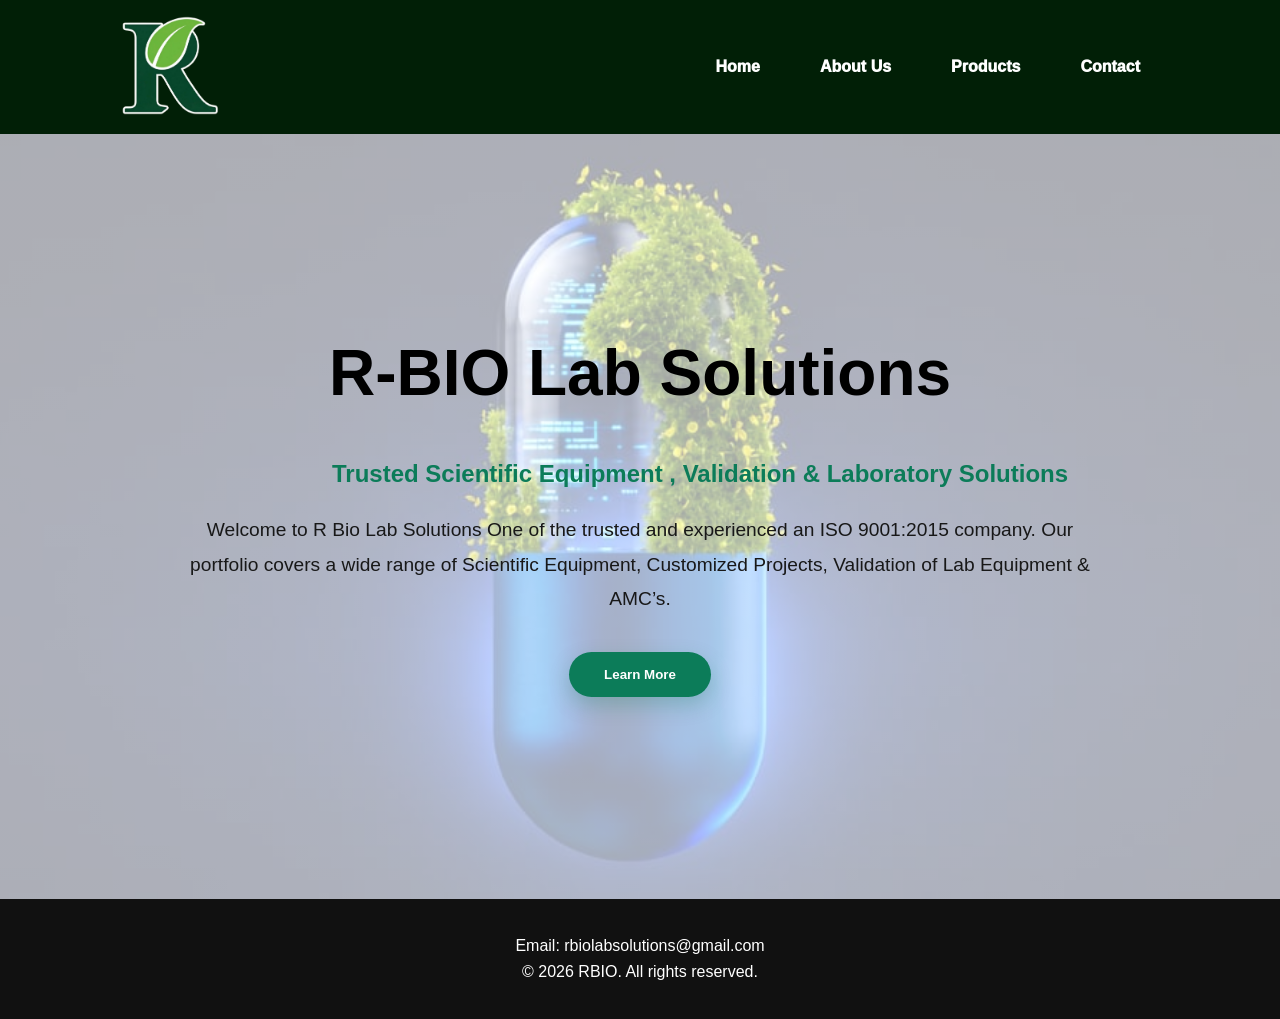
<file: index.html>
<!DOCTYPE html>
<html lang="en">

<head>
    <link rel="stylesheet" href="css/style.css">
    <meta charset="UTF-8">
    <meta name="viewport" content="width=device-width, initial-scale=1.0">
    <title>RBIO Lab Solutions</title>
    <link rel="icon" type="image/png" href="images/FFSFINALLOGO-removebg-preview.png">
<link rel="icon" type="image/png" href="images/FFSFINALLOGO-removebg-preview.png">
</head>
<script src="js/carousel.js"></script>
<body>
    
<header>
<div class = "logo">
<img src="images/FFSFINALLOGO-removebg-preview.png" alt="logo" width="200" height="200">
</div>
<div>
<nav class="navbar">
    <ul>
        <li><a href="index.html">Home</a></li>
        <li><a href="about.html">About Us</a></li>
        <li><a href="products.html">Products</a></li>
        <li><a href="contact.html">Contact</a></li>
    </ul>
</nav>
</div>
</header>


<section class="hero-section">
    <main>
        <h1>R-BIO Lab Solutions</h1>
        <h2 class = "subtitle">Trusted Scientific Equipment , Validation & Laboratory Solutions</h2>
        <p>
            Welcome to R Bio Lab Solutions One of the trusted and experienced an ISO 9001:2015 company.
Our portfolio covers a wide range of Scientific Equipment, Customized Projects, Validation of Lab Equipment & AMC’s.
        </p>
    </main>


<div>
    <button>
        <a href="about.html">Learn More</a>
    </button>
</div>
</section>

<footer>
    <p>Email: rbiolabsolutions@gmail.com</p>
    <p>&copy; 2026 RBIO. All rights reserved.</p>
</footer>


</body>
</html>
</file>
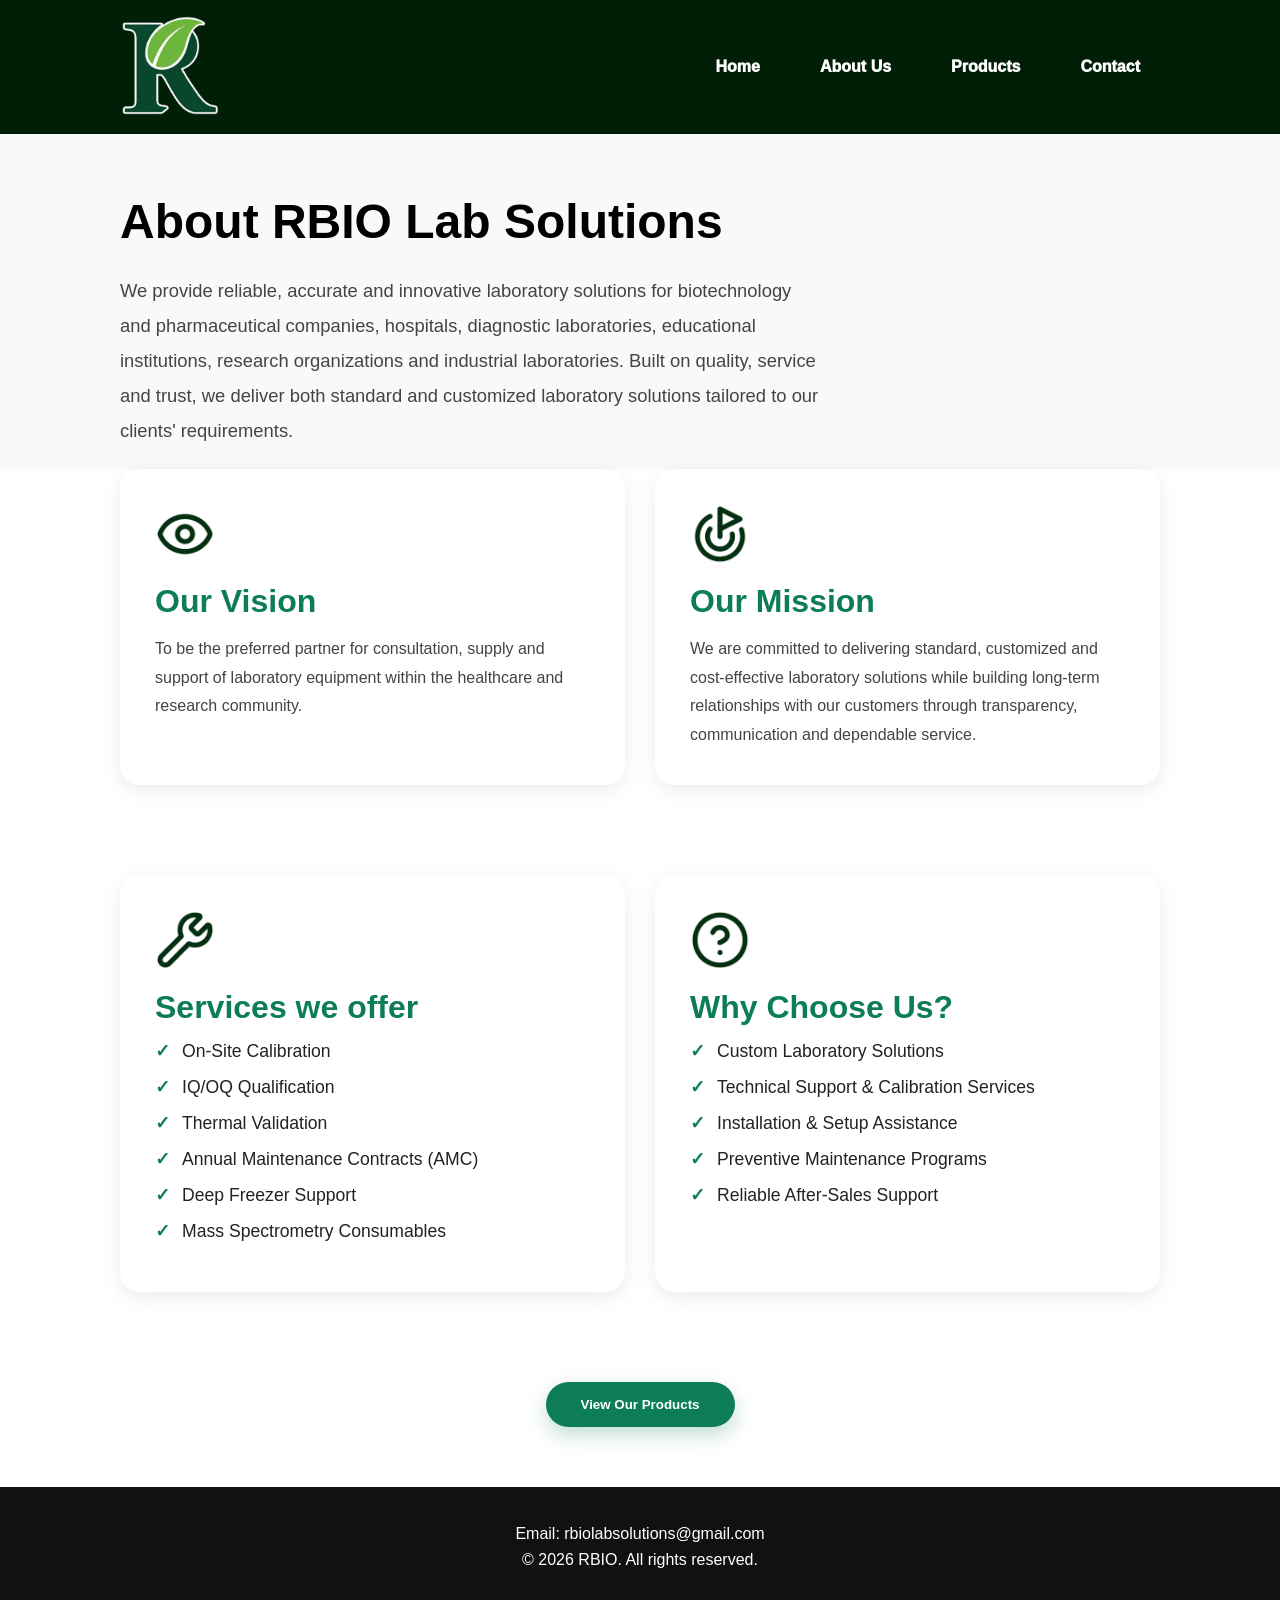
<file: about.html>
<!DOCTYPE html>
<html lang="en">

<head>
    <link rel="stylesheet" href="css/style.css">
    <meta charset="UTF-8">
    <meta name="viewport" content="width=device-width, initial-scale=1.0">
    <title>RBIO Lab Solutions</title>
<link rel="icon" type="image/png" href="images/FFSFINALLOGO-removebg-preview.png">
</head>

<body>
<header>
    
<div class = "logo">
<img src="images/FFSFINALLOGO-removebg-preview.png" alt="logo" width="200" height="200">
</div>
<div>
<nav class="navbar">
    <ul>
        <li><a href="index.html">Home</a></li>
        <li><a href="about.html">About Us</a></li>
        <li><a href="products.html">Products</a></li>
        <li><a href="contact.html">Contact</a></li>
    </ul>
</nav>
</div>
</header>

<main>
    <section class="about-section">
    <div class="about">
    <h1>About RBIO Lab Solutions</h1>
    <p>
        We provide reliable, accurate and innovative laboratory solutions
for biotechnology and pharmaceutical companies, hospitals,
diagnostic laboratories, educational institutions, research
organizations and industrial laboratories.

Built on quality, service and trust, we deliver both standard
and customized laboratory solutions tailored to our clients'
requirements.
    </p>
    </div>
    </section>

    <section class="vision-mission">
        <div class="card">
            <img src="images/eye.png" alt="vision" width="50" height="50">
            <h2>Our Vision</h2>
            <p>To be the preferred partner for consultation, supply and
            support of laboratory equipment within the healthcare and
            research community.
            </p>
        </div>


        <div class="card">
            <img src="images/goal.png" alt="mission" width="50" height="50">
            <h2>Our Mission</h2>
            <p>We are committed to delivering standard, customized and
cost-effective laboratory solutions while building long-term
relationships with our customers through transparency,
communication and dependable service.</p>
        </div>
    </section>
<section class = "why-services">

    <div class="card">
    <img src="images/wrench.png" alt="services" width="50" height="50">
    <h2>Services we offer</h2>
    <ul class="services">
    <li>On-Site Calibration </li>
    <li>IQ/OQ Qualification</li>
    <li>Thermal Validation</li>
    <li>Annual Maintenance Contracts (AMC)</li>
    <li>Deep Freezer Support</li>
    <li>Mass Spectrometry Consumables</li>
    </ul>
    </div>
    <div class="card">
    <img src="images/circle-question-mark.png" alt="why" width="50" height="50">
    <h2>Why Choose Us?</h2>
    <ul class="why">
    <li>Custom Laboratory Solutions</li>
    <li>Technical Support & Calibration Services</li>
    <li>Installation & Setup Assistance</li>
    <li>Preventive Maintenance Programs</li>
    <li>Reliable After-Sales Support</li>
    </ul>
    </div>
</section>

    

    <button><a href="products.html">View Our Products</a></button>

</main>

<footer>
    <p>Email: rbiolabsolutions@gmail.com</p>
    <p>&copy; 2026 RBIO. All rights reserved.</p>
</footer>

</body>
</html>
</file>
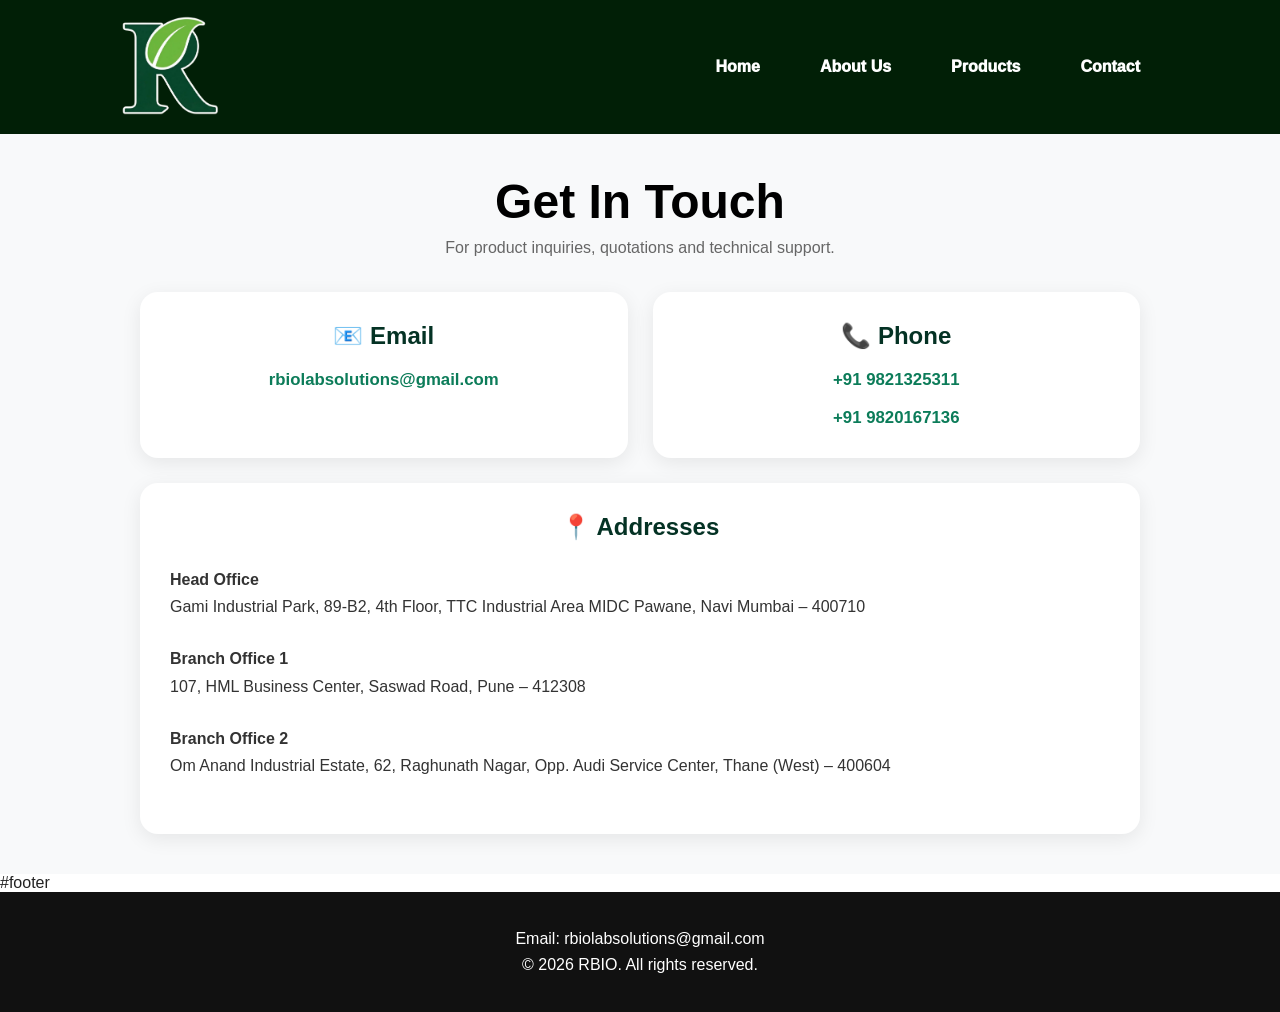
<file: contact.html>
<!DOCTYPE html>
<html lang="en">

<head>
    <link rel="stylesheet" href="css/style.css">
    <meta charset="UTF-8">
    <meta name="viewport" content="width=device-width, initial-scale=1.0">
    <title>RBIO Lab Solutions</title>
<link rel="icon" type="image/png" href="images/FFSFINALLOGO-removebg-preview.png">
</head>

<body>

<header>
<div class = "logo">
<img src="images/FFSFINALLOGO-removebg-preview.png" alt="logo" width="200" height="200">
</div>
<div>
<nav class="navbar">
    <ul>
        <li><a href="index.html">Home</a></li>
        <li><a href="about.html">About Us</a></li>
        <li><a href="products.html">Products</a></li>
        <li><a href="contact.html">Contact</a></li>
    </ul>
</nav>
</div>
</header>

<main><section class="contact-page"><h1>Get In Touch</h1>

<p class="contact-subtitle">
    For product inquiries, quotations and technical support.
</p>

<div class="contact-grid">

    <div class="contact-card">
        <h2>📧 Email</h2>

        <a href="mailto:rbiolabsolutions@gmail.com">
            rbiolabsolutions@gmail.com
        </a>
    </div>

    <div class="contact-card">
        <h2>📞 Phone</h2>

        <a href="tel:+919821325311">
            +91 9821325311
        </a>

        <br><br>

        <a href="tel:+919820167136">
            +91 9820167136
        </a>
    </div>

    <div class="contact-card address-card">

        <h2>📍 Addresses</h2>

        <p>
            <strong>Head Office</strong><br>
            Gami Industrial Park, 89-B2, 4th Floor,
            TTC Industrial Area MIDC Pawane,
            Navi Mumbai – 400710
        </p>

        <p>
            <strong>Branch Office 1</strong><br>
            107, HML Business Center,
            Saswad Road,
            Pune – 412308
        </p>

        <p>
            <strong>Branch Office 2</strong><br>
            Om Anand Industrial Estate,
            62, Raghunath Nagar,
            Opp. Audi Service Center,
            Thane (West) – 400604
        </p>

    </div>

</div>

</section></main>

#footer

<footer>
    <p>Email: rbiolabsolutions@gmail.com</p>
    <p>&copy; 2026 RBIO. All rights reserved.</p>
</footer>

</body>
</html>
</file>
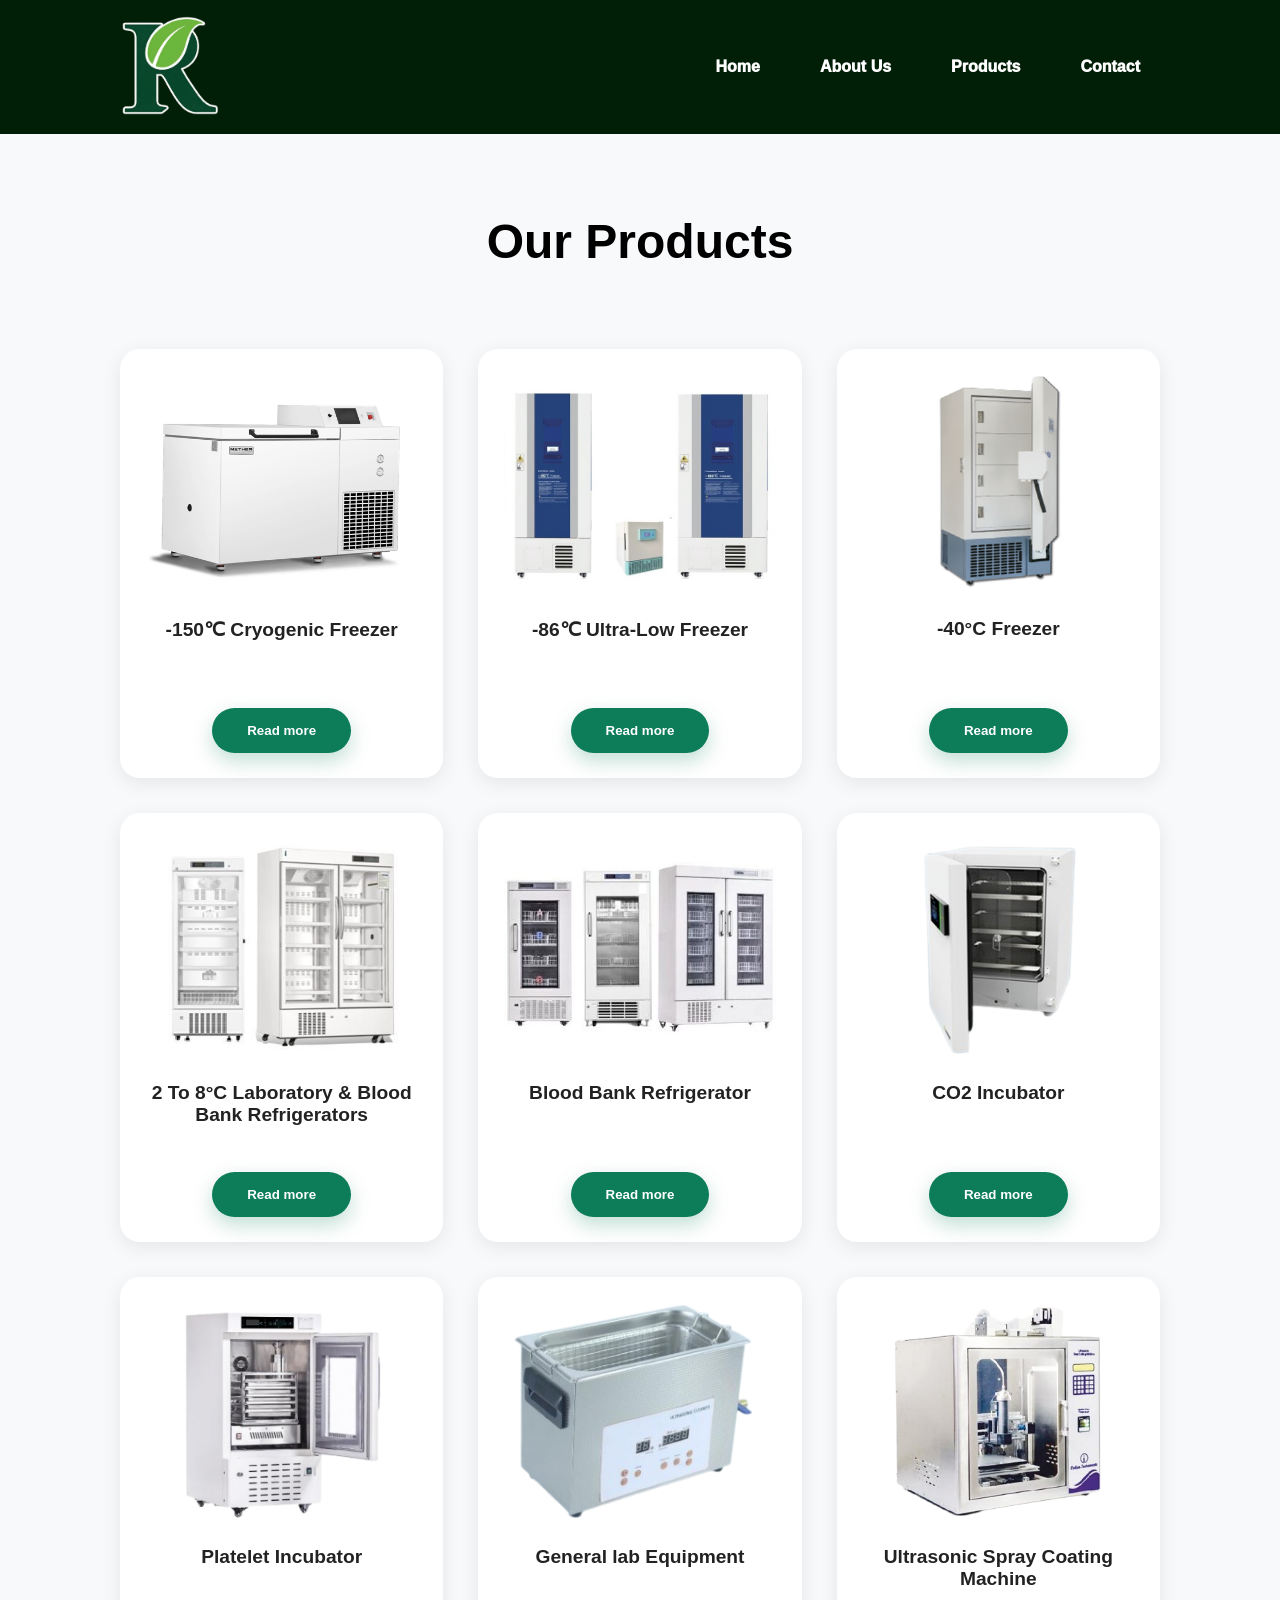
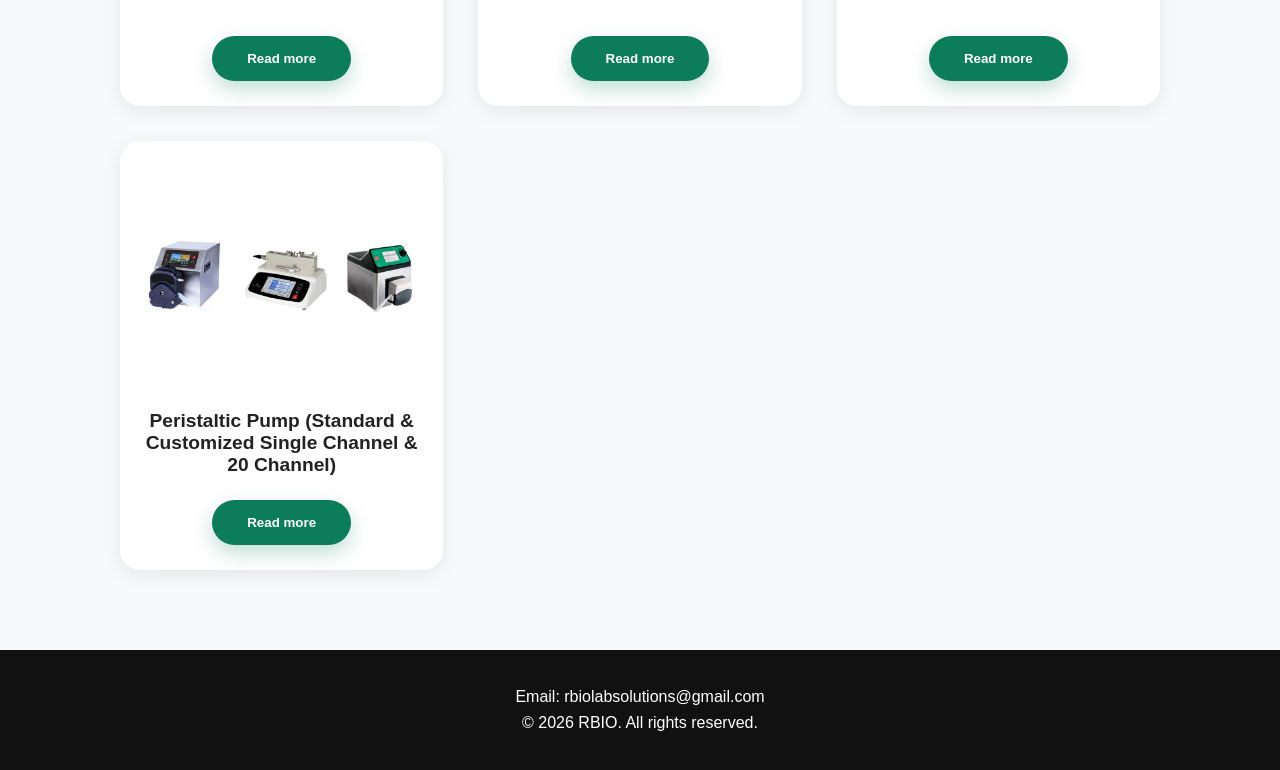
<file: products.html>
<!DOCTYPE html>
<html lang="en">

<head>
    <link rel="stylesheet" href="css/style.css">
    <meta charset="UTF-8">
    <meta name="viewport" content="width=device-width, initial-scale=1.0">
    <title>RBIO Lab Solutions</title>
<link rel="icon" type="image/png" href="images/FFSFINALLOGO-removebg-preview.png">
</head>

<body>

<header>
<div class = "logo">
<img src="images/FFSFINALLOGO-removebg-preview.png" alt="logo" width="200" height="200">
</div>
<div>
<nav class="navbar">
    <ul>
        <li><a href="index.html">Home</a></li>
        <li><a href="about.html">About Us</a></li>
        <li><a href="products.html">Products</a></li>
        <li><a href="contact.html">Contact</a></li>
    </ul>
</nav>
</div>
</header>

<main>
    <section class="products">   

        <div class="products-section">
        <h1>Our Products</h1>
        </div>

        <div class="pcard">
            <img src="images/p1.png" alt="p1">
            <h2>-150℃ Cryogenic Freezer</h2>
            <button> <a href="z1.html">Read more</a> </button>
        </div>
        <div class="pcard">
            <img src="images/p2.jpeg" alt="p2">
            <h2>-86℃ Ultra-Low Freezer</h2>
            <button> <a href="z2.html">Read more</a> </button>
        </div>
        <div class="pcard">
            <img src="images/p3.png" alt="p3">
            <h2>-40°C Freezer</h2>
            <button> <a href="z3.html">Read more</a> </button>
        </div>
        <div class="pcard">
            <img src="images/p4.jpg" alt="p4">
            <h2>2 To 8°C Laboratory & Blood Bank Refrigerators</h2>
            <button> <a href="z4.html">Read more</a> </button>
        </div>
        <div class="pcard">
            <img src="images/p5.jpg" alt="p5">
            <h2>Blood Bank Refrigerator</h2>
            <button> <a href="z5.html">Read more</a> </button>
        </div>
        <div class="pcard">
            <img src="images/p6.png" alt="p6">
            <h2>CO2 Incubator</h2>
            <button> <a href="z6.html">Read more</a> </button>
        </div>
        <div class="pcard">
            <img src="images/p7.png" alt="p7">
            <h2>Platelet Incubator</h2>
            <button> <a href="z7.html">Read more</a> </button>
        </div>
        <div class="pcard">
            <img src="images/p8.png" alt="p8">
            <h2>General lab Equipment</h2>
            <button> <a href="z8.html">Read more</a> </button>
        </div>
        <div class="pcard">
            <img src="images/p9.png" alt="p9">
            <h2>Ultrasonic Spray Coating Machine</h2>
            <button> <a href="z9.html">Read more</a> </button>
        </div>
        <div class="pcard">
            <img src="images/p10.png" alt="p10.png">
            <h2>Peristaltic Pump (Standard & Customized Single Channel & 20 Channel)</h2>
            <button> <a href="z10.html">Read more</a> </button>
        </div>

    </section>
    </main>
<footer>
    <p>Email: rbiolabsolutions@gmail.com</p>
    <p>&copy; 2026 RBIO. All rights reserved.</p>
</footer>

</body>
</html>
</file>
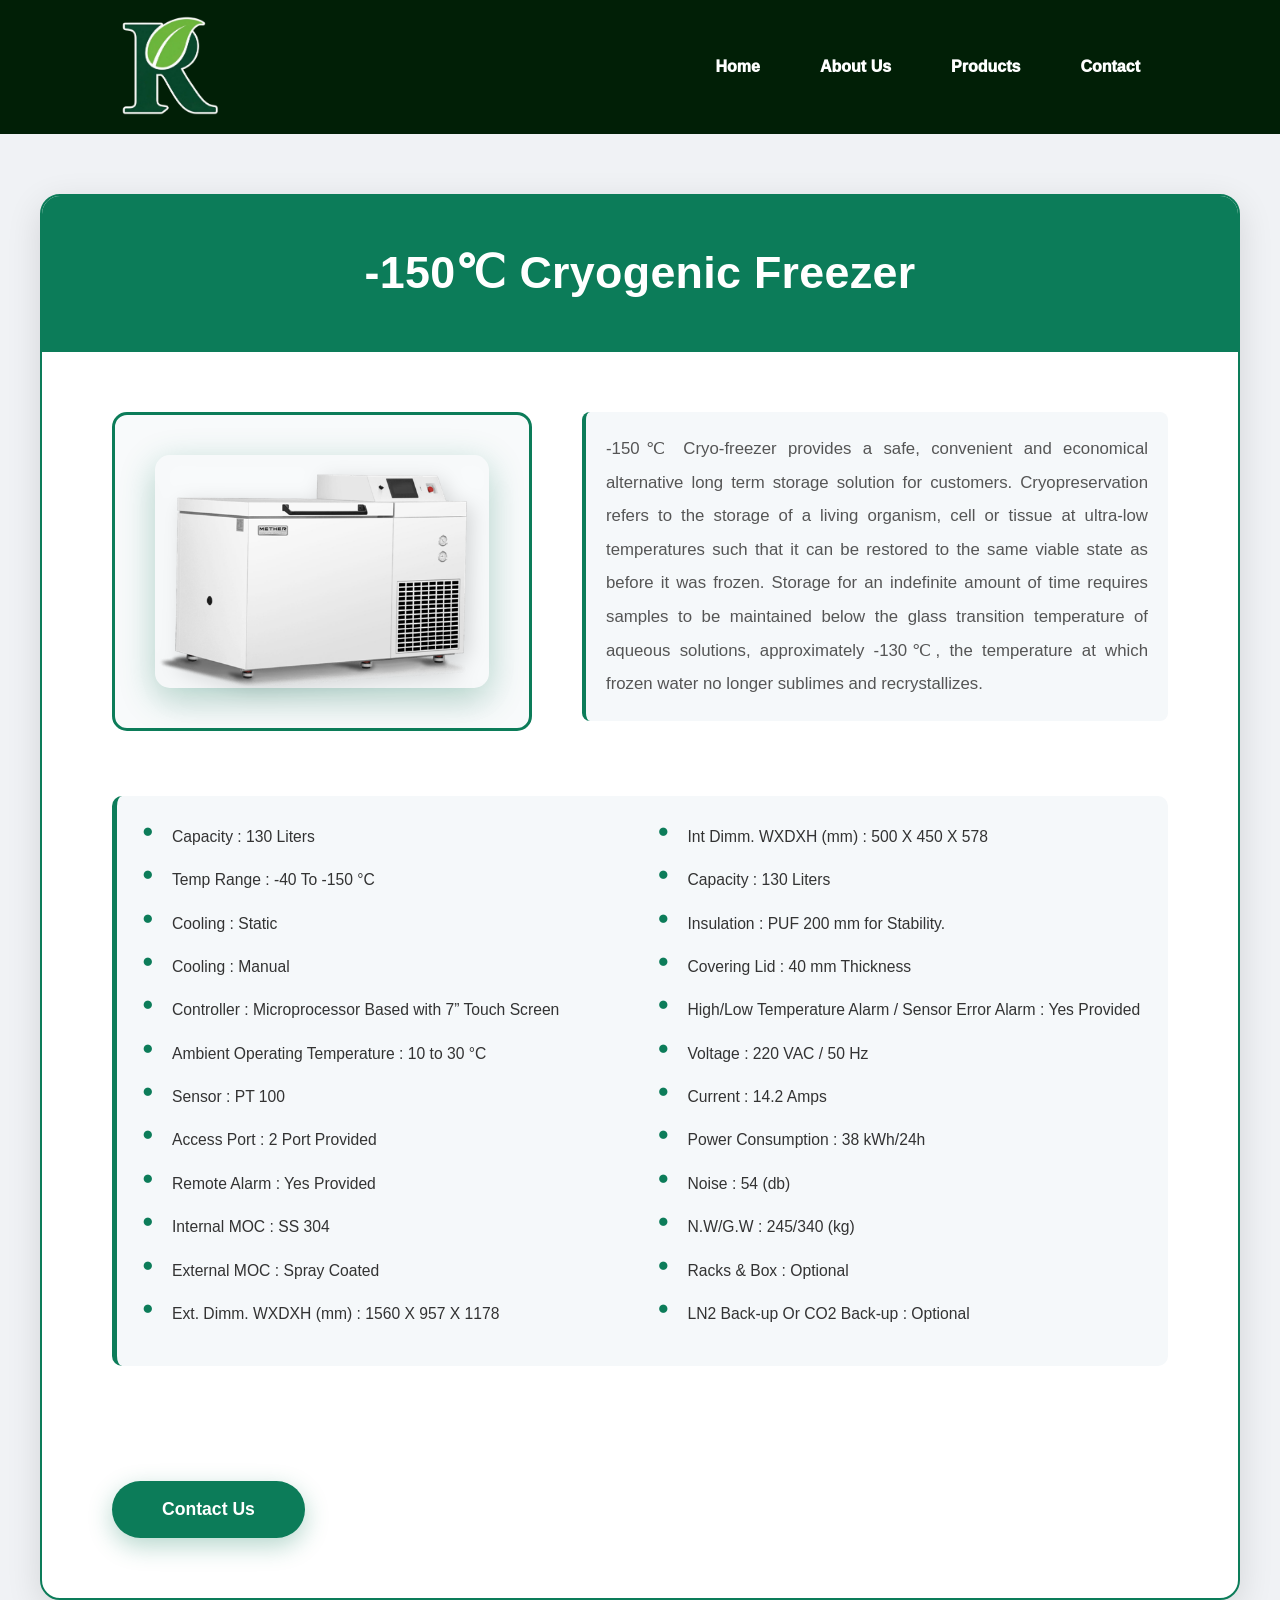
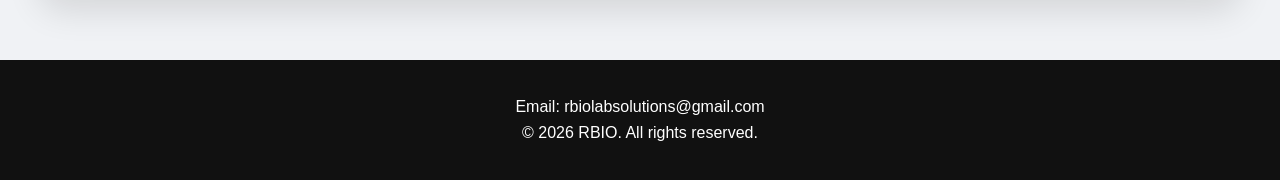
<file: z1.html>
<!DOCTYPE html>
<html lang="en">

<head>
    <link rel="stylesheet" href="css/style.css">
    <meta charset="UTF-8">
    <meta name="viewport" content="width=device-width, initial-scale=1.0">
    <title>RBIO Lab Solutions</title>
<link rel="icon" type="image/png" href="images/FFSFINALLOGO-removebg-preview.png">
</head>

<body>
<header>
<div class = "logo">
<img src="images/FFSFINALLOGO-removebg-preview.png" alt="logo" width="200" height="200">
</div>
<div>
<nav class="navbar">
    <ul>
        <li><a href="index.html">Home</a></li>
        <li><a href="about.html">About Us</a></li>
        <li><a href="products.html">Products</a></li>
        <li><a href="contact.html">Contact</a></li>
    </ul>
</nav>
</div>
</header>

<div class="product-detail-wrapper">
<div class="product-container">
<div class="product-header">
    <h1>-150℃ Cryogenic Freezer</h1>
</div>

<div class="product-body">
<div class="product-image-section">
    <img src="images/p1.png" alt="-150℃ Cryogenic Freezer">
</div>

<div class="product-content-section">

    <h2>Product Description</h2>

    <p>
        -150℃ Cryo-freezer provides a safe, convenient and
economical alternative long term storage solution for
customers. Cryopreservation refers to the storage of a
living organism, cell or tissue at ultra-low temperatures
such that it can be restored to the same viable state as
before it was frozen. Storage for an indefinite amount of
time requires samples to be maintained below the glass
transition temperature of aqueous solutions,
approximately -130℃, the temperature at which frozen
water no longer sublimes and recrystallizes.
    </p>

    <!-- <h2>Product Specifications</h2> -->
    <!-- <h2>Product Specifications</h2> -->

    <ul>
        <li>Capacity : 130 Liters</li>
        <li>Temp Range : -40 To -150 °C</li>
        <li>Cooling : Static</li>
        <li>Cooling : Manual</li>
        <li>Controller : Microprocessor Based with 7” Touch Screen</li>
        <li>Ambient Operating Temperature : 10 to 30 °C</li>
        <li>Sensor : PT 100</li>
        <li>Access Port : 2 Port Provided</li>
        <li>Remote Alarm : Yes Provided</li>
        <li>Internal MOC : SS 304</li>
        <li>External MOC : Spray Coated</li>
        <li>Ext. Dimm. WXDXH (mm) : 1560 X 957 X 1178</li>
        <li>Int Dimm. WXDXH (mm) : 500 X 450 X 578</li>
        <li>Capacity : 130 Liters</li>
        <li>Insulation : PUF 200 mm for Stability.</li>
        <li>Covering Lid : 40 mm Thickness</li>
        <li>High/Low Temperature Alarm / Sensor Error Alarm : Yes Provided</li>
        <li>Voltage : 220 VAC / 50 Hz</li>
        <li>Current : 14.2 Amps</li>
        <li>Power Consumption : 38 kWh/24h</li>
        <li>Noise : 54 (db)</li>
        <li>N.W/G.W : 245/340 (kg)</li>
        <li>Racks & Box : Optional</li>
        <li>LN2 Back-up Or CO2 Back-up : Optional</li>
    </ul>

    <div class="cta-button">
        <a href="contact.html">
            <button>Contact Us</button>
        </a>
    </div>

</div>
</div>
</div>
</div>

<footer>
    <p>Email: rbiolabsolutions@gmail.com</p>
    <p>&copy; 2026 RBIO. All rights reserved.</p>
</footer>

</body>
</html>
</file>
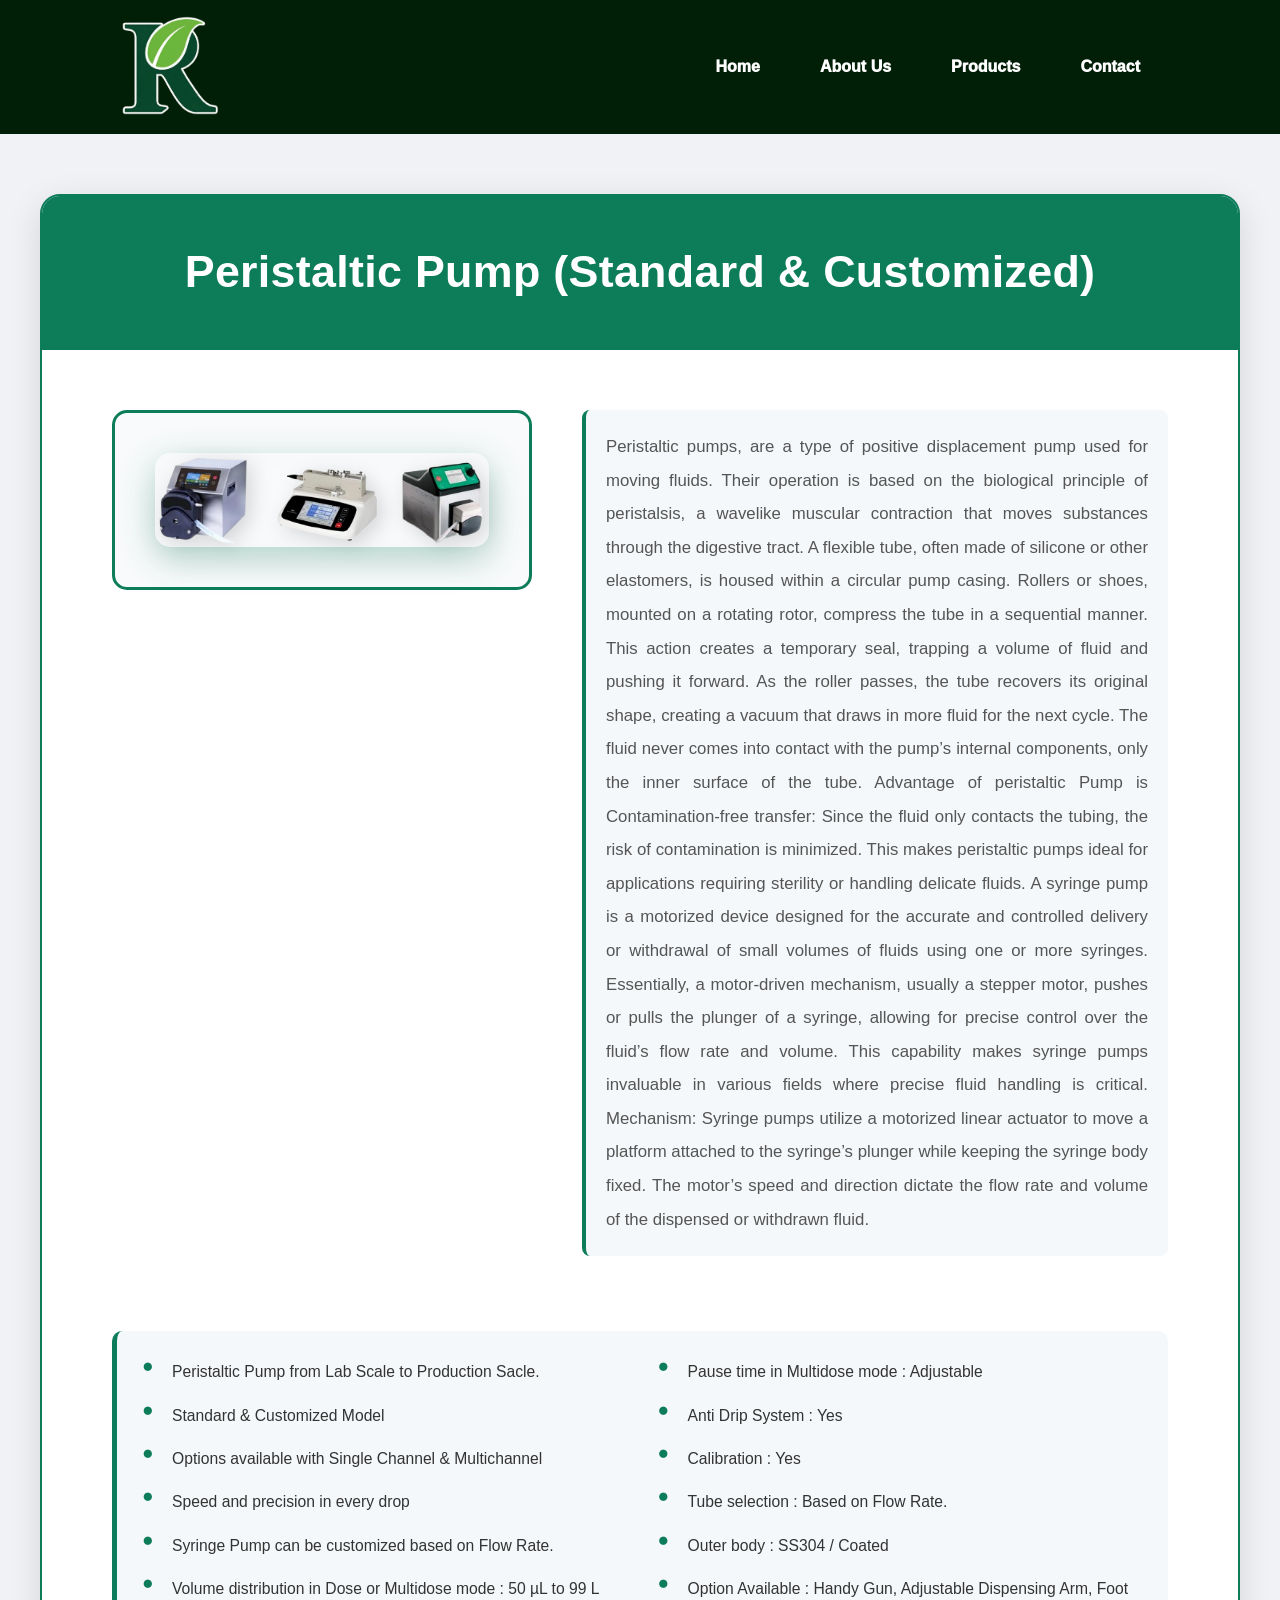
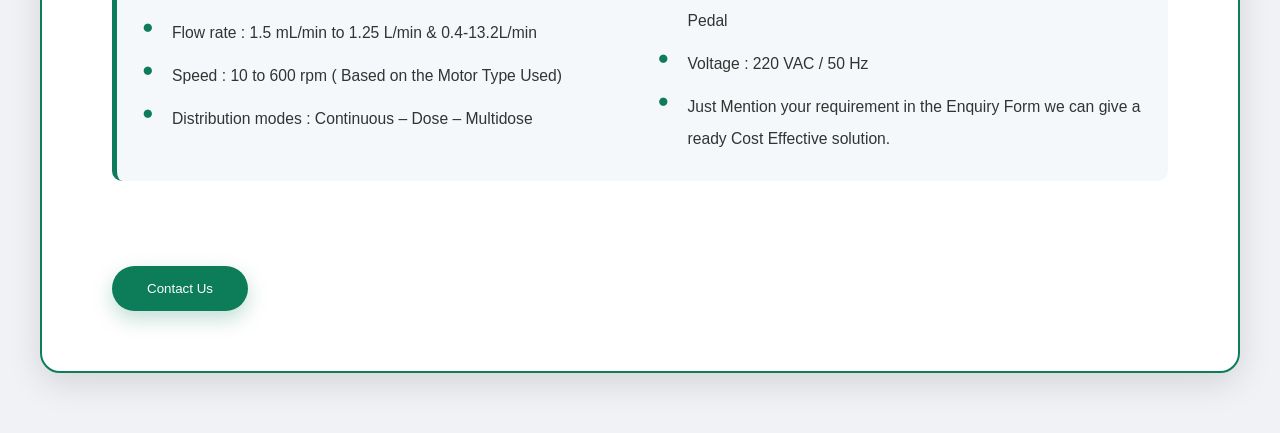
<file: z10.html>
<!DOCTYPE html>
<html lang="en">

<head>
    <link rel="stylesheet" href="css/style.css">
    <meta charset="UTF-8">
    <meta name="viewport" content="width=device-width, initial-scale=1.0">
    <title>RBIO Lab Solutions</title>
<link rel="icon" type="image/png" href="images/FFSFINALLOGO-removebg-preview.png">
</head>

<body>
<header>
<div class = "logo">
<img src="images/FFSFINALLOGO-removebg-preview.png" alt="logo" width="200" height="200">
</div>
<div>
<nav class="navbar">
    <ul>
        <li><a href="index.html">Home</a></li>
        <li><a href="about.html">About Us</a></li>
        <li><a href="products.html">Products</a></li>
        <li><a href="contact.html">Contact</a></li>
    </ul>
</nav>
</div>
</header>

<div class="product-detail-wrapper">
<div class="product-container">
<div class="product-header">
    <h1>Peristaltic Pump (Standard & Customized)</h1>
</div>

<div class="product-body">
<div class="product-image-section">
    <img src="images/p10.png" alt="Peristaltic Pump">
</div>

<div class="product-content-section">
    <h2>Product Description</h2>

    <p>
        Peristaltic pumps, are a type of positive displacement pump used for moving fluids. Their operation is based on the biological principle of peristalsis, a wavelike muscular contraction that moves substances through the digestive tract.
A flexible tube, often made of silicone or other elastomers, is housed within a circular pump casing. Rollers or shoes, mounted on a rotating rotor, compress the tube in a sequential manner. This action creates a temporary seal, trapping a volume of fluid and pushing it forward. As the roller passes, the tube recovers its original shape, creating a vacuum that draws in more fluid for the next cycle. The fluid never comes into contact with the pump’s internal components, only the inner surface of the tube. Advantage of peristaltic Pump is Contamination-free transfer: Since the fluid only contacts the tubing, the risk of contamination is minimized. This makes peristaltic pumps ideal for applications requiring sterility or handling delicate fluids.

A syringe pump is a motorized device designed for the accurate and controlled delivery or withdrawal of small volumes of fluids using one or more syringes. Essentially, a motor-driven mechanism, usually a stepper motor, pushes or pulls the plunger of a syringe, allowing for precise control over the fluid’s flow rate and volume. This capability makes syringe pumps invaluable in various fields where precise fluid handling is critical. Mechanism: Syringe pumps utilize a motorized linear actuator to move a platform attached to the syringe’s plunger while keeping the syringe body fixed. The motor’s speed and direction dictate the flow rate and volume of the dispensed or withdrawn fluid.
    </p>

    <!-- <h2>Product Specifications</h2> -->

    <ul>
        <li>Peristaltic Pump from Lab Scale to Production Sacle.</li>
        <li>Standard & Customized Model</li>
        <li>Options available with Single Channel & Multichannel</li>
        <li>Speed and precision in every drop</li>
        <li>Syringe Pump can be customized based on Flow Rate.</li>
        <li>Volume distribution in Dose or Multidose mode : 50 µL to 99 L</li>
        <li>Flow rate : 1.5 mL/min to 1.25 L/min & 0.4-13.2L/min</li>
        <li>Speed : 10 to 600 rpm ( Based on the Motor Type Used)</li>
        <li>Distribution modes : Continuous – Dose – Multidose</li>
        <li>Pause time in Multidose mode : Adjustable</li>
        <li>Anti Drip System : Yes</li>
        <li>Calibration : Yes</li>
        <li>Tube selection : Based on Flow Rate.</li>
        <li>Outer body : SS304 / Coated</li>
        <li>Option Available : Handy Gun, Adjustable Dispensing Arm, Foot Pedal</li>
        <li>Voltage : 220 VAC / 50 Hz</li>
        <li>Just Mention your requirement in the Enquiry Form we can give a ready Cost Effective solution.</li>
    </ul>






</li>
    </ul>
    </div>
    <a href="contact.html">
        <button>Contact Us</button>
    </a>

</div>



</body>
</html>
</file>
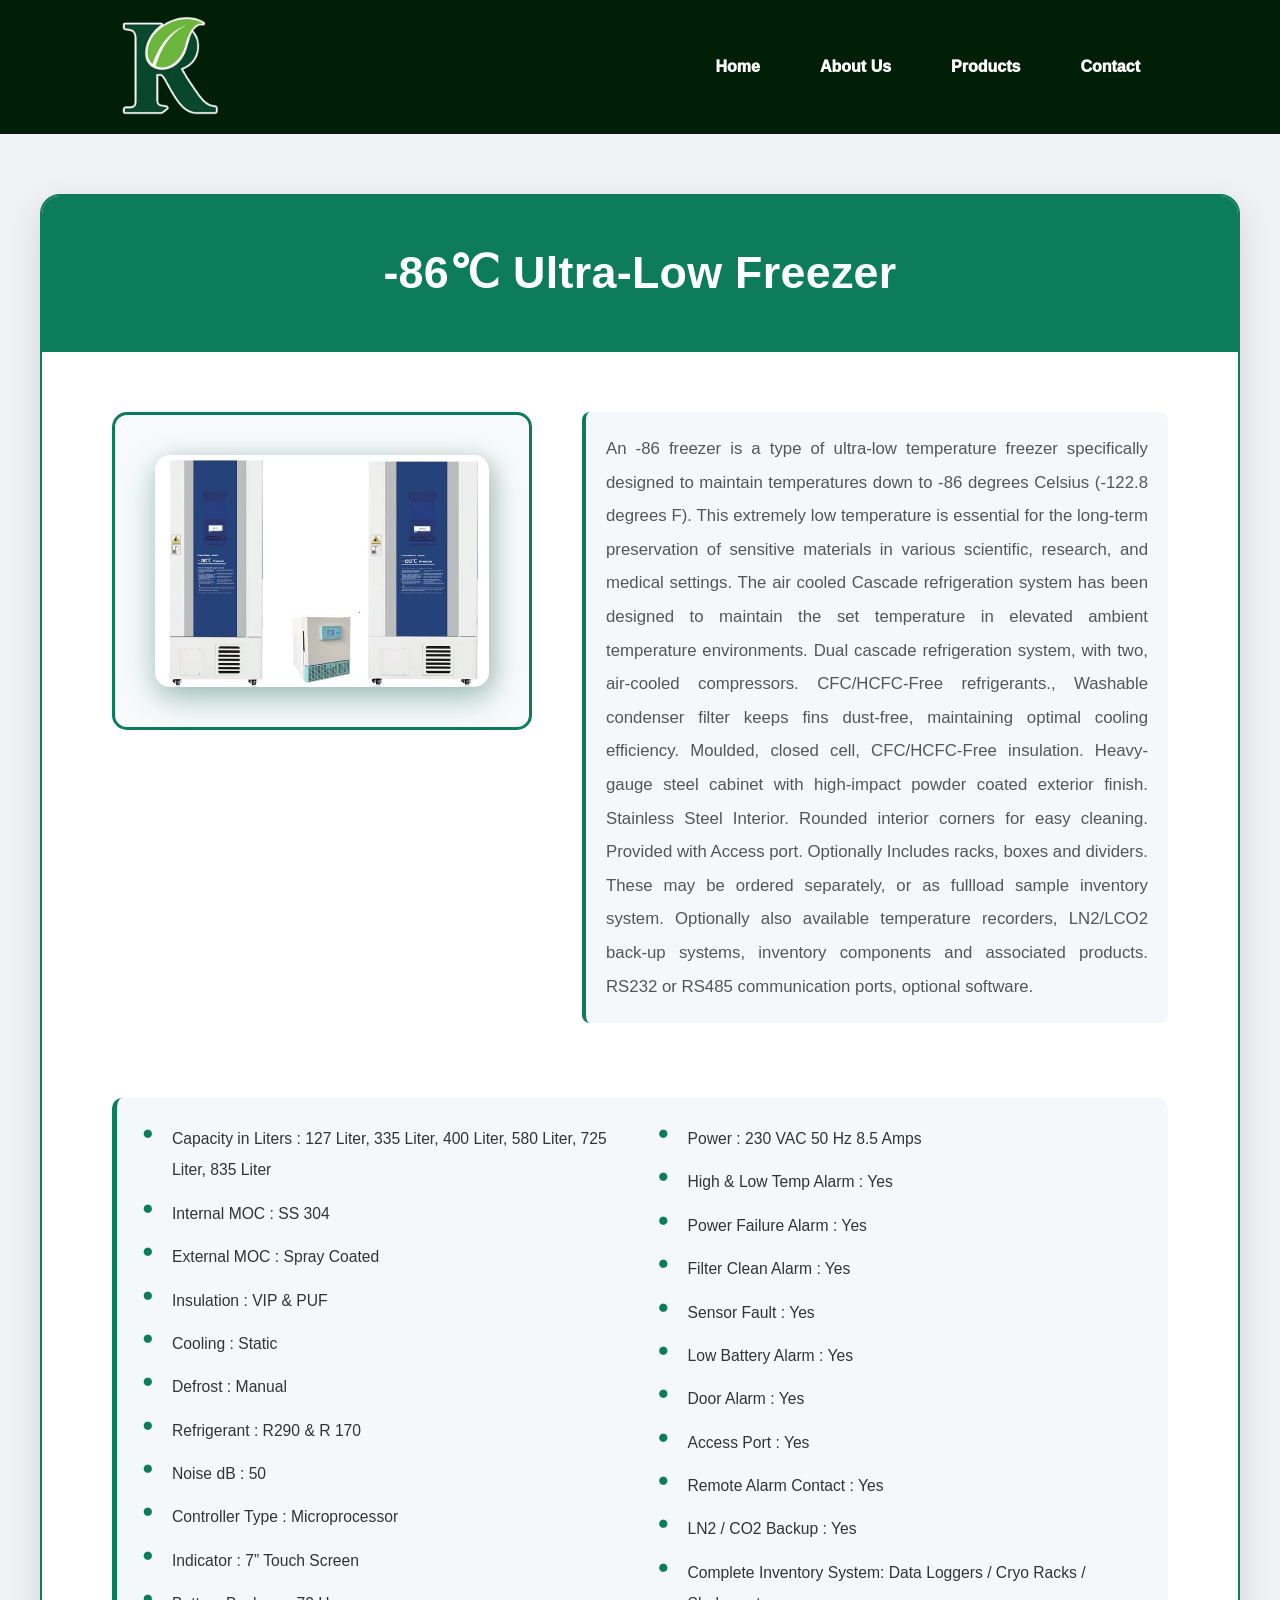
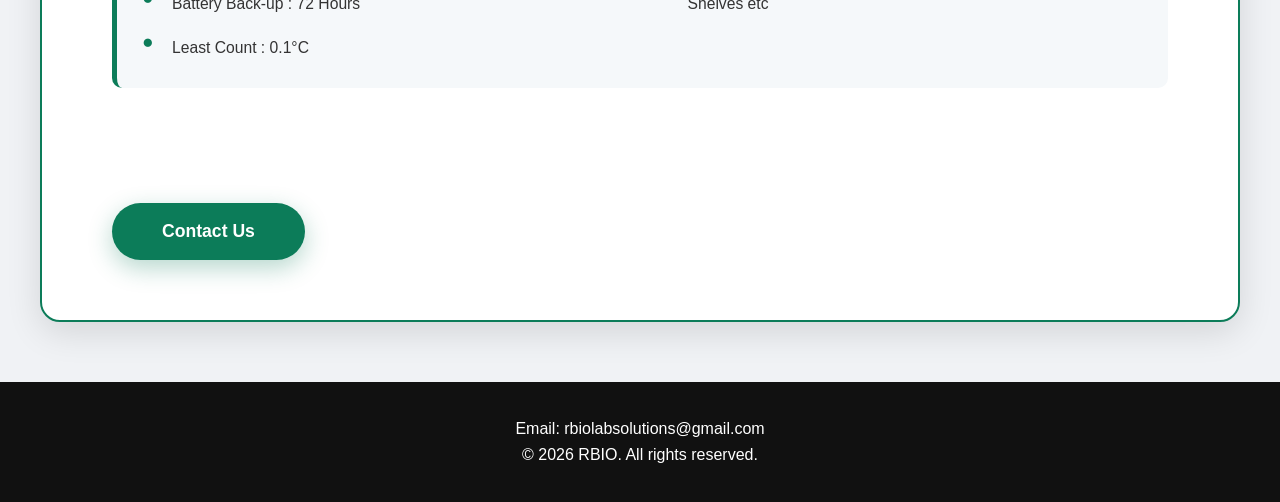
<file: z2.html>
<!DOCTYPE html>
<html lang="en">

<head>
    <link rel="stylesheet" href="css/style.css">
    <meta charset="UTF-8">
    <meta name="viewport" content="width=device-width, initial-scale=1.0">
    <title>RBIO Lab Solutions</title>
<link rel="icon" type="image/png" href="images/FFSFINALLOGO-removebg-preview.png">
</head>

<body>
<header>
<div class = "logo">
<img src="images/FFSFINALLOGO-removebg-preview.png" alt="logo" width="200" height="200">
</div>
<div>
<nav class="navbar">
    <ul>
        <li><a href="index.html">Home</a></li>
        <li><a href="about.html">About Us</a></li>
        <li><a href="products.html">Products</a></li>
        <li><a href="contact.html">Contact</a></li>
    </ul>
</nav>
</div>
</header>

<div class="product-detail-wrapper">
<div class="product-container">
<div class="product-header">
    <h1>-86℃ Ultra-Low Freezer</h1>
</div>

<div class="product-body">
<div class="product-image-section">
    <img src="images/p2.jpeg" alt="-86℃ Ultra-Low Freezer">
</div>

<div class="product-content-section">
    <h2>Product Description</h2>

    <p>
        An -86 freezer is a type of ultra-low temperature freezer specifically designed to maintain temperatures down to -86 degrees Celsius (-122.8 degrees F). This extremely low temperature is essential for the long-term preservation of sensitive materials in various scientific, research, and medical settings.

The air cooled Cascade refrigeration system has been designed to maintain the set temperature in elevated ambient temperature environments. Dual cascade refrigeration system, with two, air-cooled compressors. CFC/HCFC-Free refrigerants., Washable condenser filter keeps fins dust-free, maintaining optimal cooling efficiency.

Moulded, closed cell, CFC/HCFC-Free insulation. Heavy-gauge steel cabinet with high-impact powder coated exterior finish. Stainless Steel Interior. Rounded interior corners for easy cleaning. Provided with Access port.

Optionally Includes racks, boxes and dividers. These may be ordered separately, or as fullload sample inventory system. Optionally also available temperature recorders, LN2/LCO2 back-up systems, inventory components and associated products. RS232 or RS485 communication ports, optional software.
    </p>

    <!-- <h2>Product Specifications</h2> -->

    <ul>
        <li>Capacity in Liters : 127 Liter, 335 Liter, 400 Liter, 580 Liter, 725 Liter, 835 Liter</li>
        <li>Internal MOC : SS 304</li>
        <li>External MOC : Spray Coated</li>
        <li>Insulation : VIP & PUF</li>
        <li>Cooling : Static</li>
        <li>Defrost : Manual</li>
        <li>Refrigerant : R290 & R 170</li>
        <li>Noise dB : 50</li>
        <li>Controller Type : Microprocessor</li>
        <li>Indicator : 7” Touch Screen</li>
        <li>Battery Back-up : 72 Hours</li>
        <li>Least Count : 0.1°C</li>
        <li>Power : 230 VAC 50 Hz 8.5 Amps</li>
        <li>High & Low Temp Alarm : Yes</li>
        <li>Power Failure Alarm : Yes</li>
        <li>Filter Clean Alarm : Yes</li>
        <li>Sensor Fault : Yes</li>
        <li>Low Battery Alarm : Yes</li>
        <li>Door Alarm : Yes</li>
        <li>Access Port : Yes</li>
        <li>Remote Alarm Contact : Yes</li>
        <li>LN2 / CO2 Backup : Yes</li>
        <li>Complete Inventory System: Data Loggers / Cryo Racks / Shelves etc</li>
    </ul>

    <div class="cta-button">
        <a href="contact.html">
            <button>Contact Us</button>
        </a>
    </div>

</div>
</div>
</div>
</div>

<footer>
    <p>Email: rbiolabsolutions@gmail.com</p>
    <p>&copy; 2026 RBIO. All rights reserved.</p>
</footer>

</body>
</html>
</file>
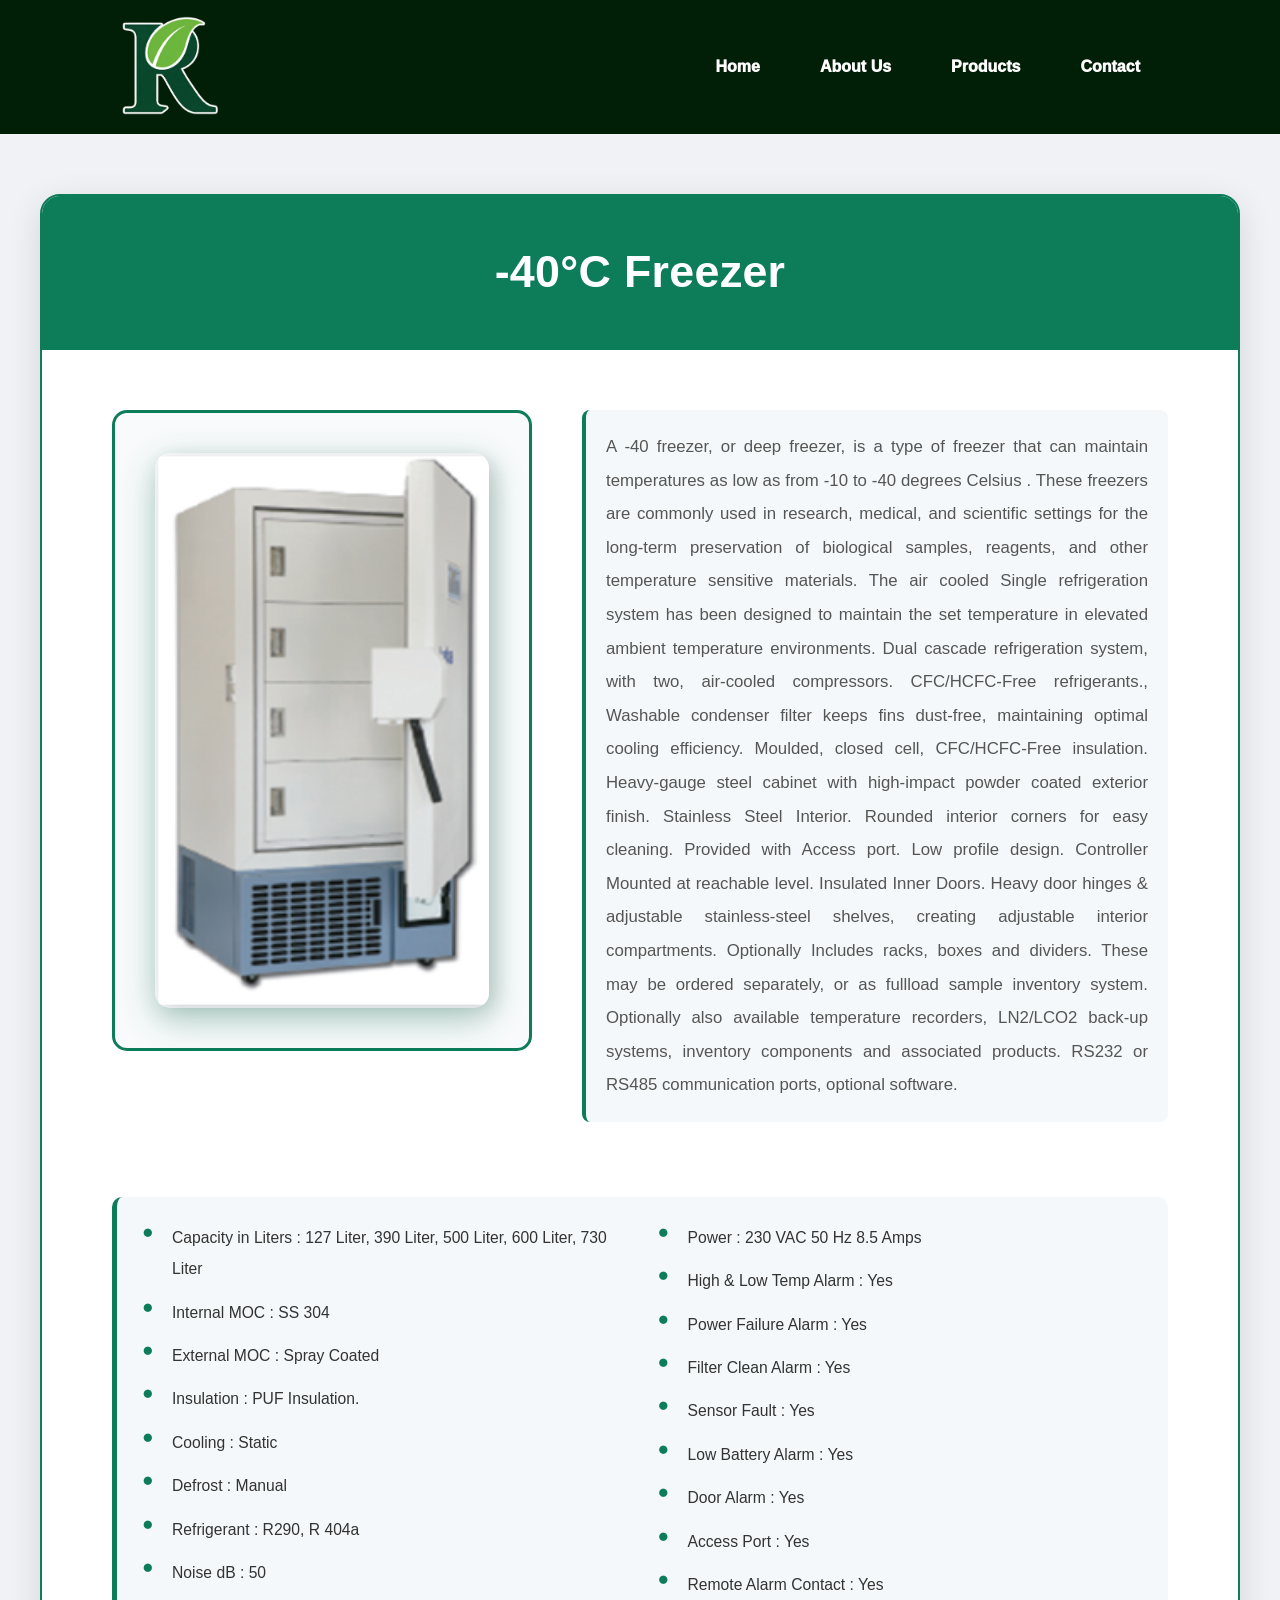
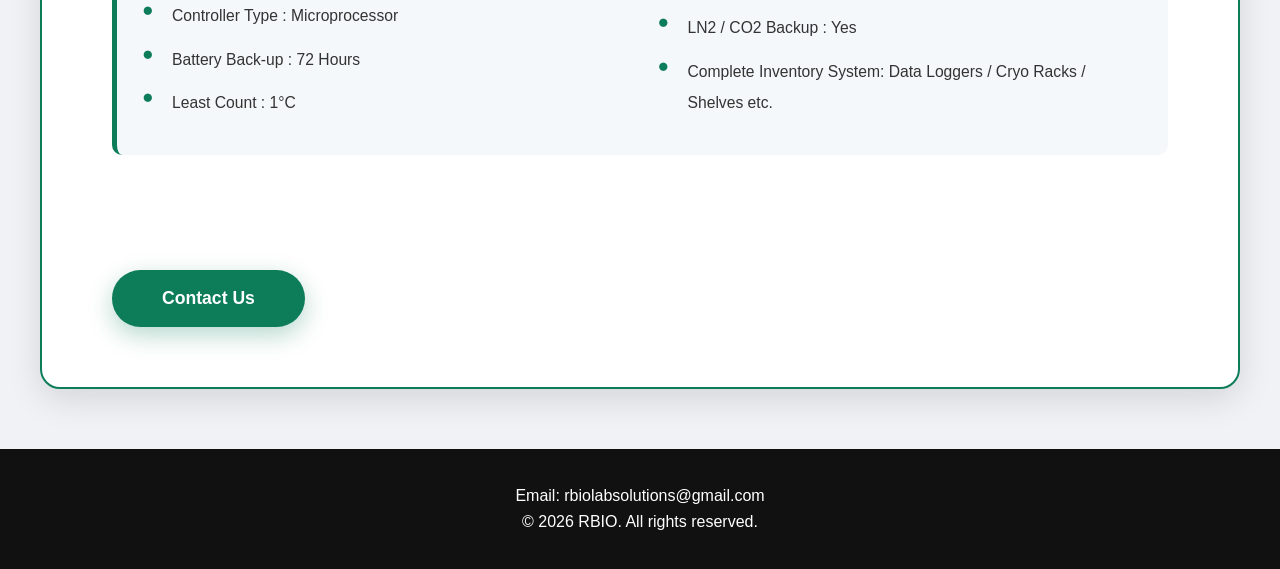
<file: z3.html>
<!DOCTYPE html>
<html lang="en">

<head>
    <link rel="stylesheet" href="css/style.css">
    <meta charset="UTF-8">
    <meta name="viewport" content="width=device-width, initial-scale=1.0">
    <title>RBIO Lab Solutions</title>
<link rel="icon" type="image/png" href="images/FFSFINALLOGO-removebg-preview.png">
</head>

<body>
<header>
<div class = "logo">
<img src="images/FFSFINALLOGO-removebg-preview.png" alt="logo" width="200" height="200">
</div>
<div>
<nav class="navbar">
    <ul>
        <li><a href="index.html">Home</a></li>
        <li><a href="about.html">About Us</a></li>
        <li><a href="products.html">Products</a></li>
        <li><a href="contact.html">Contact</a></li>
    </ul>
</nav>
</div>
</header>

<div class="product-detail-wrapper">
<div class="product-container">
<div class="product-header">
    <h1>-40°C Freezer</h1>
</div>

<div class="product-body">
<div class="product-image-section">
    <img src="images/p3.png" alt="-40°C Freezer">
</div>

<div class="product-content-section">
    <h2>Product Description</h2>

    <p>
        A -40 freezer, or deep freezer, is a type of freezer that can maintain temperatures as low as from -10 to -40 degrees Celsius . These freezers are commonly used in research, medical, and scientific settings for the long-term preservation of biological samples, reagents, and other temperature sensitive materials.
The air cooled Single refrigeration system has been designed to maintain the set temperature in elevated ambient temperature environments. Dual cascade refrigeration system, with two, air-cooled compressors. CFC/HCFC-Free refrigerants., Washable condenser filter keeps fins dust-free, maintaining optimal cooling efficiency.
Moulded, closed cell, CFC/HCFC-Free insulation. Heavy-gauge steel cabinet with high-impact powder coated exterior finish. Stainless Steel Interior. Rounded interior corners for easy cleaning. Provided with Access port.

Low profile design. Controller Mounted at reachable level. Insulated Inner Doors. Heavy door hinges & adjustable stainless-steel shelves, creating adjustable interior compartments.
Optionally Includes racks, boxes and dividers. These may be ordered separately, or as fullload sample inventory system. Optionally also available temperature recorders, LN2/LCO2 back-up systems, inventory components and associated products. RS232 or RS485 communication ports, optional software.
    </p>

    <!-- <h2>Product Specifications</h2> -->

    <ul>
        <li>Capacity in Liters : 127 Liter, 390 Liter, 500 Liter, 600 Liter, 730 Liter</li>
        <li>Internal MOC : SS 304</li>
        <li>External MOC : Spray Coated</li>
        <li>Insulation : PUF Insulation.</li>
        <li>Cooling : Static</li>
        <li>Defrost : Manual</li>
        <li>Refrigerant : R290, R 404a</li>
        <li>Noise dB : 50</li>
        <li>Controller Type : Microprocessor</li>
        <li>Battery Back-up : 72 Hours</li>
        <li>Least Count : 1°C</li>
        <li>Power : 230 VAC 50 Hz 8.5 Amps</li>
        <li>High & Low Temp Alarm : Yes</li>
        <li>Power Failure Alarm : Yes</li>
        <li>Filter Clean Alarm : Yes</li>
        <li>Sensor Fault : Yes</li>
        <li>Low Battery Alarm : Yes</li>
        <li>Door Alarm : Yes</li>
        <li>Access Port : Yes</li>
        <li>Remote Alarm Contact : Yes</li>
        <li>LN2 / CO2 Backup : Yes</li>
        <li>Complete Inventory System: Data Loggers / Cryo Racks / Shelves etc.</li>
    </ul>

    <div class="cta-button">
        <a href="contact.html">
            <button>Contact Us</button>
        </a>
    </div>

</div>
</div>
</div>
</div>

<footer>
    <p>Email: rbiolabsolutions@gmail.com</p>
    <p>&copy; 2026 RBIO. All rights reserved.</p>
</footer>

</body>
</html>
</file>
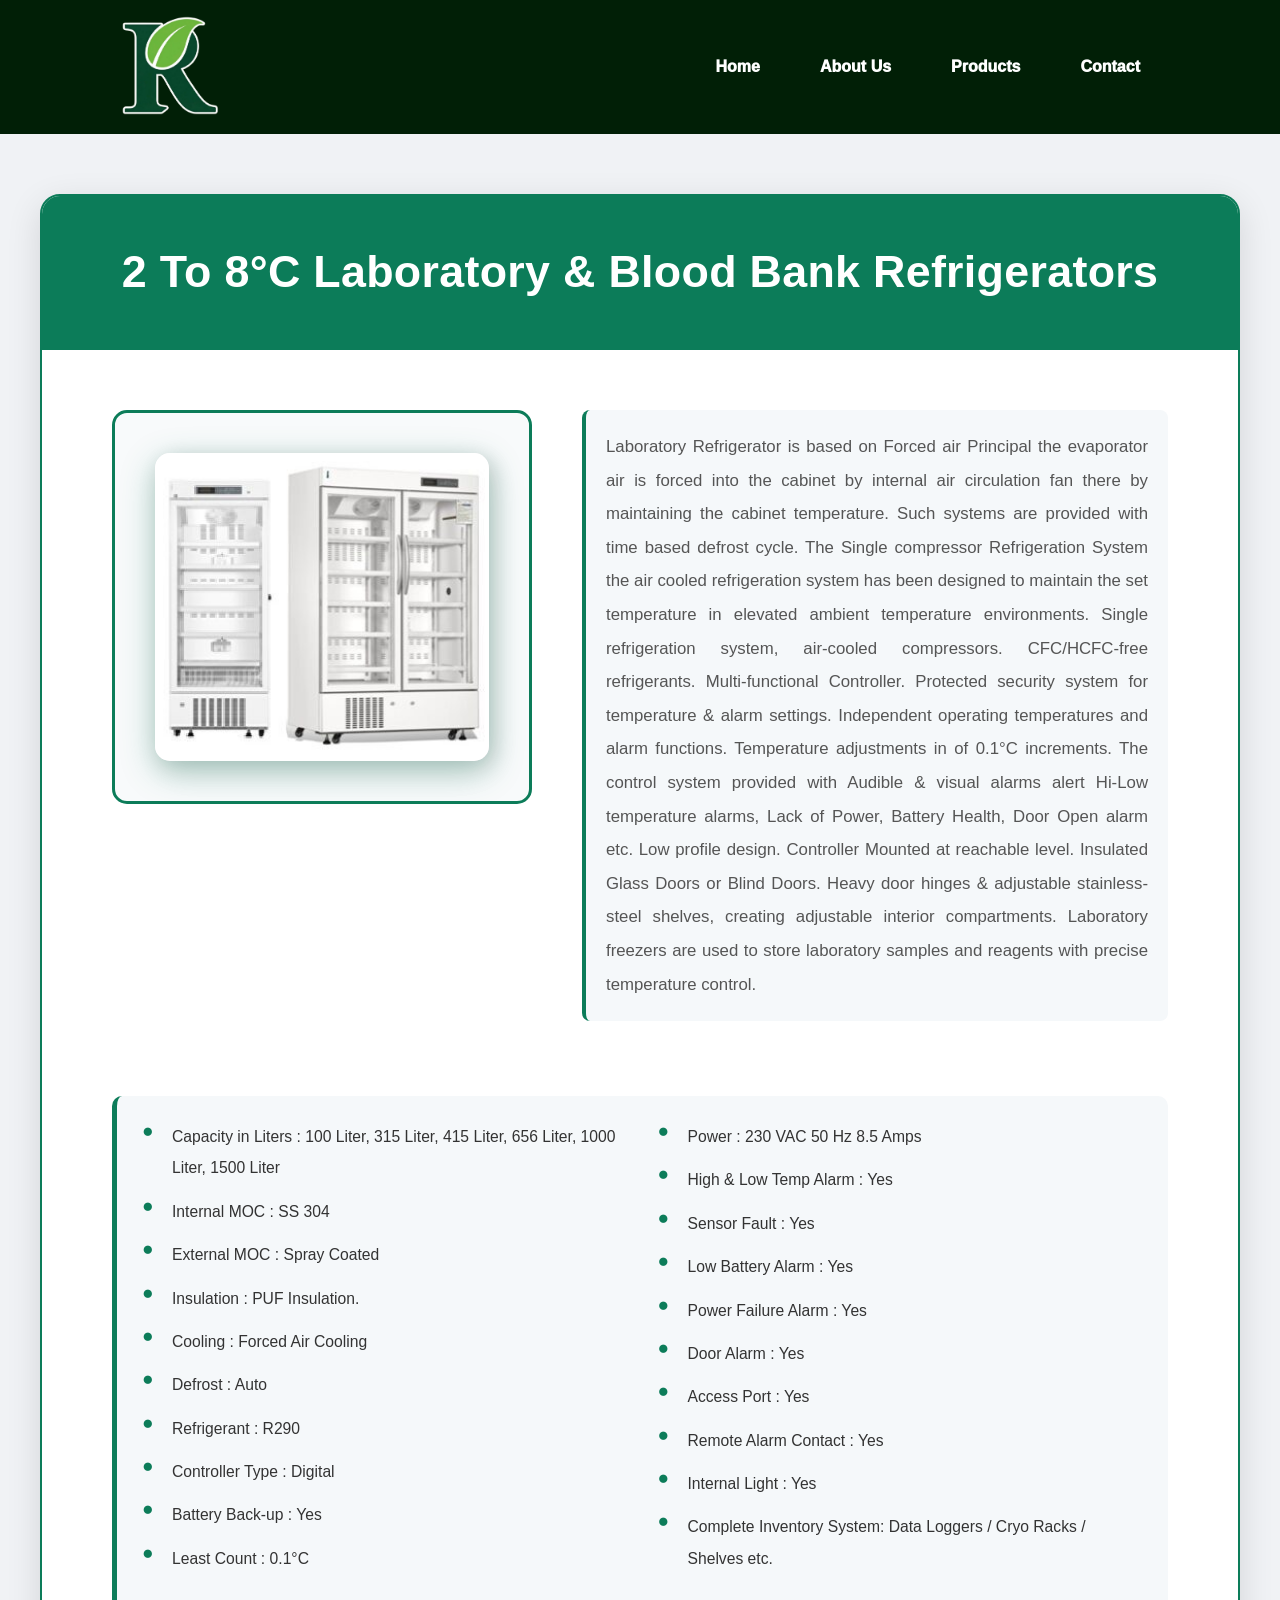
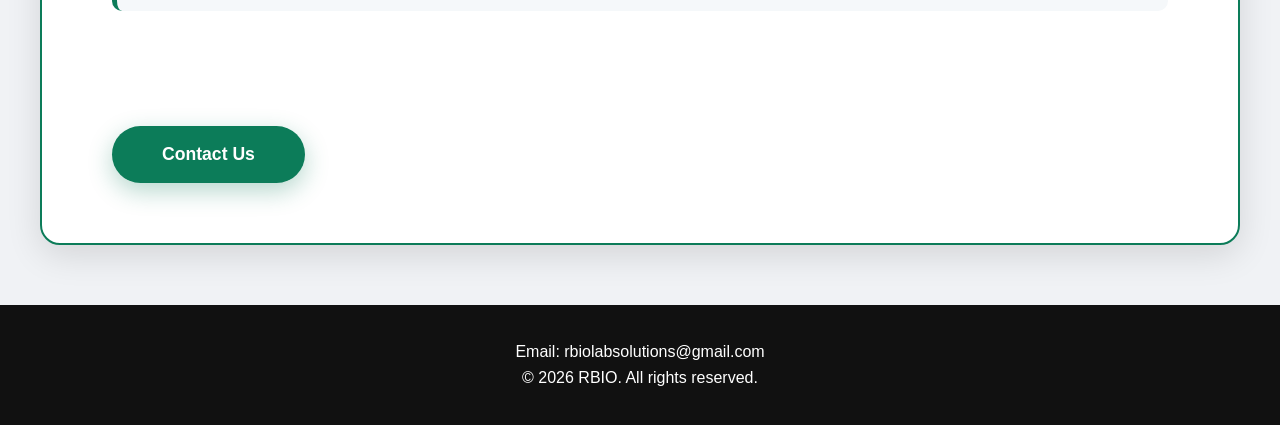
<file: z4.html>
<!DOCTYPE html>
<html lang="en">

<head>
    <link rel="stylesheet" href="css/style.css">
    <meta charset="UTF-8">
    <meta name="viewport" content="width=device-width, initial-scale=1.0">
    <title>RBIO Lab Solutions</title>
<link rel="icon" type="image/png" href="images/FFSFINALLOGO-removebg-preview.png">
</head>

<body>
<header>
<div class = "logo">
<img src="images/FFSFINALLOGO-removebg-preview.png" alt="logo" width="200" height="200">
</div>
<div>
<nav class="navbar">
    <ul>
        <li><a href="index.html">Home</a></li>
        <li><a href="about.html">About Us</a></li>
        <li><a href="products.html">Products</a></li>
        <li><a href="contact.html">Contact</a></li>
    </ul>
</nav>
</div>
</header>

<div class="product-detail-wrapper">
<div class="product-container">
<div class="product-header">
    <h1>2 To 8°C Laboratory & Blood Bank Refrigerators</h1>
</div>

<div class="product-body">
<div class="product-image-section">
    <img src="images/p4.jpg" alt="2 To 8°C Laboratory & Blood Bank Refrigerators">
</div>

<div class="product-content-section">
    <h2>Product Description</h2>

    <p>
        Laboratory Refrigerator is based on Forced air Principal the evaporator air is forced into the cabinet by internal air circulation fan there by maintaining the cabinet temperature. Such systems are provided with time based defrost cycle.
The Single compressor Refrigeration System the air cooled refrigeration system has been designed to maintain the set temperature in elevated ambient temperature environments. Single refrigeration system, air-cooled compressors. CFC/HCFC-free refrigerants.

Multi-functional Controller. Protected security system for temperature & alarm settings. Independent operating temperatures and alarm functions. Temperature adjustments in of 0.1°C increments. The control system provided with Audible & visual alarms alert Hi-Low temperature alarms, Lack of Power, Battery Health, Door Open alarm etc.
Low profile design. Controller Mounted at reachable level. Insulated Glass Doors or Blind Doors. Heavy door hinges & adjustable stainless-steel shelves, creating adjustable interior compartments.
Laboratory freezers are used to store laboratory samples and reagents with precise temperature control.


    </p>

    <!-- <h2>Product Specifications</h2> -->

    <ul>
        <li>Capacity in Liters : 100 Liter, 315 Liter, 415 Liter, 656 Liter, 1000 Liter, 1500 Liter</li>
        <li>Internal MOC : SS 304</li>
        <li>External MOC : Spray Coated</li>
        <li>Insulation : PUF Insulation.</li>
        <li>Cooling : Forced Air Cooling</li>
        <li>Defrost : Auto</li>
        <li>Refrigerant : R290</li>
        <li>Controller Type : Digital</li>
        <li>Battery Back-up : Yes</li>
        <li>Least Count : 0.1°C</li>
        <li>Power : 230 VAC 50 Hz 8.5 Amps</li>
        <li>High & Low Temp Alarm : Yes</li>
        <li>Sensor Fault : Yes</li>
        <li>Low Battery Alarm : Yes</li>
        <li>Power Failure Alarm : Yes</li>
        <li>Door Alarm : Yes</li>
        <li>Access Port : Yes</li>
        <li>Remote Alarm Contact : Yes</li>
        <li>Internal Light : Yes</li>
        <li>Complete Inventory System: Data Loggers / Cryo Racks / Shelves etc.</li>
    </ul>

    <div class="cta-button">
        <a href="contact.html">
            <button>Contact Us</button>
        </a>
    </div>

</div>
</div>
</div>
</div>

<footer>
    <p>Email: rbiolabsolutions@gmail.com</p>
    <p>&copy; 2026 RBIO. All rights reserved.</p>
</footer>

</body>
</html>
</file>
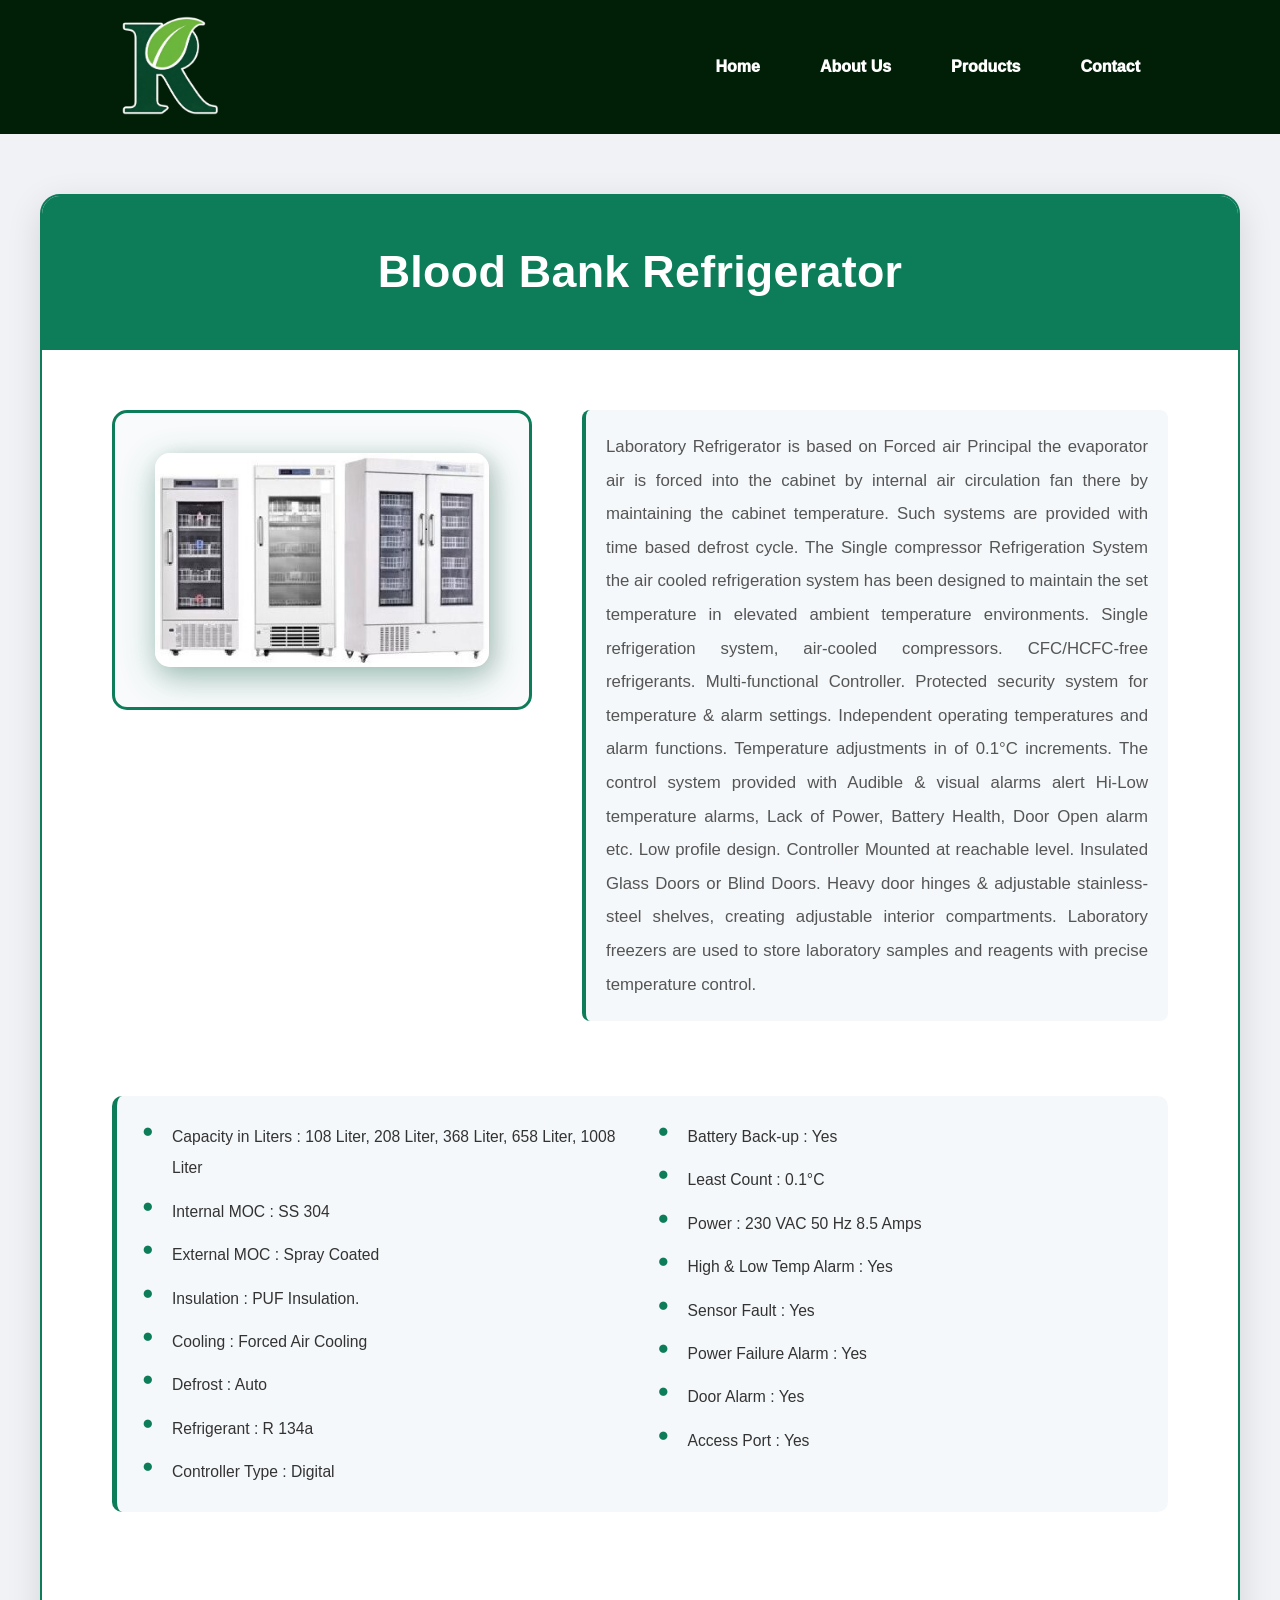
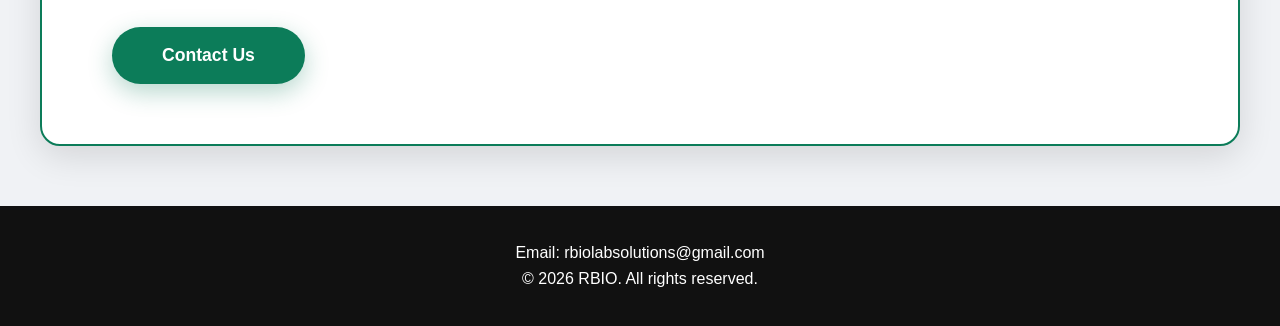
<file: z5.html>
<!DOCTYPE html>
<html lang="en">

<head>
    <link rel="stylesheet" href="css/style.css">
    <meta charset="UTF-8">
    <meta name="viewport" content="width=device-width, initial-scale=1.0">
    <title>RBIO Lab Solutions</title>
<link rel="icon" type="image/png" href="images/FFSFINALLOGO-removebg-preview.png">
</head>

<body>
<header>
<div class = "logo">
<img src="images/FFSFINALLOGO-removebg-preview.png" alt="logo" width="200" height="200">
</div>
<div>
<nav class="navbar">
    <ul>
        <li><a href="index.html">Home</a></li>
        <li><a href="about.html">About Us</a></li>
        <li><a href="products.html">Products</a></li>
        <li><a href="contact.html">Contact</a></li>
    </ul>
</nav>
</div>
</header>

<div class="product-detail-wrapper">
<div class="product-container">
<div class="product-header">
    <h1>Blood Bank Refrigerator</h1>
</div>

<div class="product-body">
<div class="product-image-section">
    <img src="images/p5.jpg" alt="Blood Bank Refrigerator">
</div>

<div class="product-content-section">
    <h2>Product Description</h2>

    <p>
    Laboratory Refrigerator is based on Forced air Principal the evaporator air is forced into the cabinet by internal air circulation fan there by maintaining the cabinet temperature. Such systems are provided with time based defrost cycle.
The Single compressor Refrigeration System the air cooled refrigeration system has been designed to maintain the set temperature in elevated ambient temperature environments. Single refrigeration system, air-cooled compressors. CFC/HCFC-free refrigerants.

Multi-functional Controller. Protected security system for temperature & alarm settings. Independent operating temperatures and alarm functions. Temperature adjustments in of 0.1°C increments. The control system provided with Audible & visual alarms alert Hi-Low temperature alarms, Lack of Power, Battery Health, Door Open alarm etc.
Low profile design. Controller Mounted at reachable level. Insulated Glass Doors or Blind Doors. Heavy door hinges & adjustable stainless-steel shelves, creating adjustable interior compartments.
Laboratory freezers are used to store laboratory samples and reagents with precise temperature control.

    </p>

    <!-- <h2>Product Specifications</h2> -->

    <ul>
        <li>Capacity in Liters : 108 Liter, 208 Liter, 368 Liter, 658 Liter, 1008 Liter</li>
        <li>Internal MOC : SS 304</li>
        <li>External MOC : Spray Coated</li>
        <li>Insulation : PUF Insulation.</li>
        <li>Cooling : Forced Air Cooling</li>
        <li>Defrost : Auto</li>
        <li>Refrigerant : R 134a</li>
        <li>Controller Type : Digital</li>
        <li>Battery Back-up : Yes</li>
        <li>Least Count : 0.1°C</li>
        <li>Power : 230 VAC 50 Hz 8.5 Amps</li>
        <li>High & Low Temp Alarm : Yes</li>
        <li>Sensor Fault : Yes</li>
        <li>Power Failure Alarm : Yes</li>
        <li>Door Alarm : Yes</li>
        <li>Access Port : Yes</li>
    </ul>

    <div class="cta-button">
        <a href="contact.html">
            <button>Contact Us</button>
        </a>
    </div>

</div>
</div>
</div>
</div>

<footer>
    <p>Email: rbiolabsolutions@gmail.com</p>
    <p>&copy; 2026 RBIO. All rights reserved.</p>
</footer>

</body>
</html>
</file>
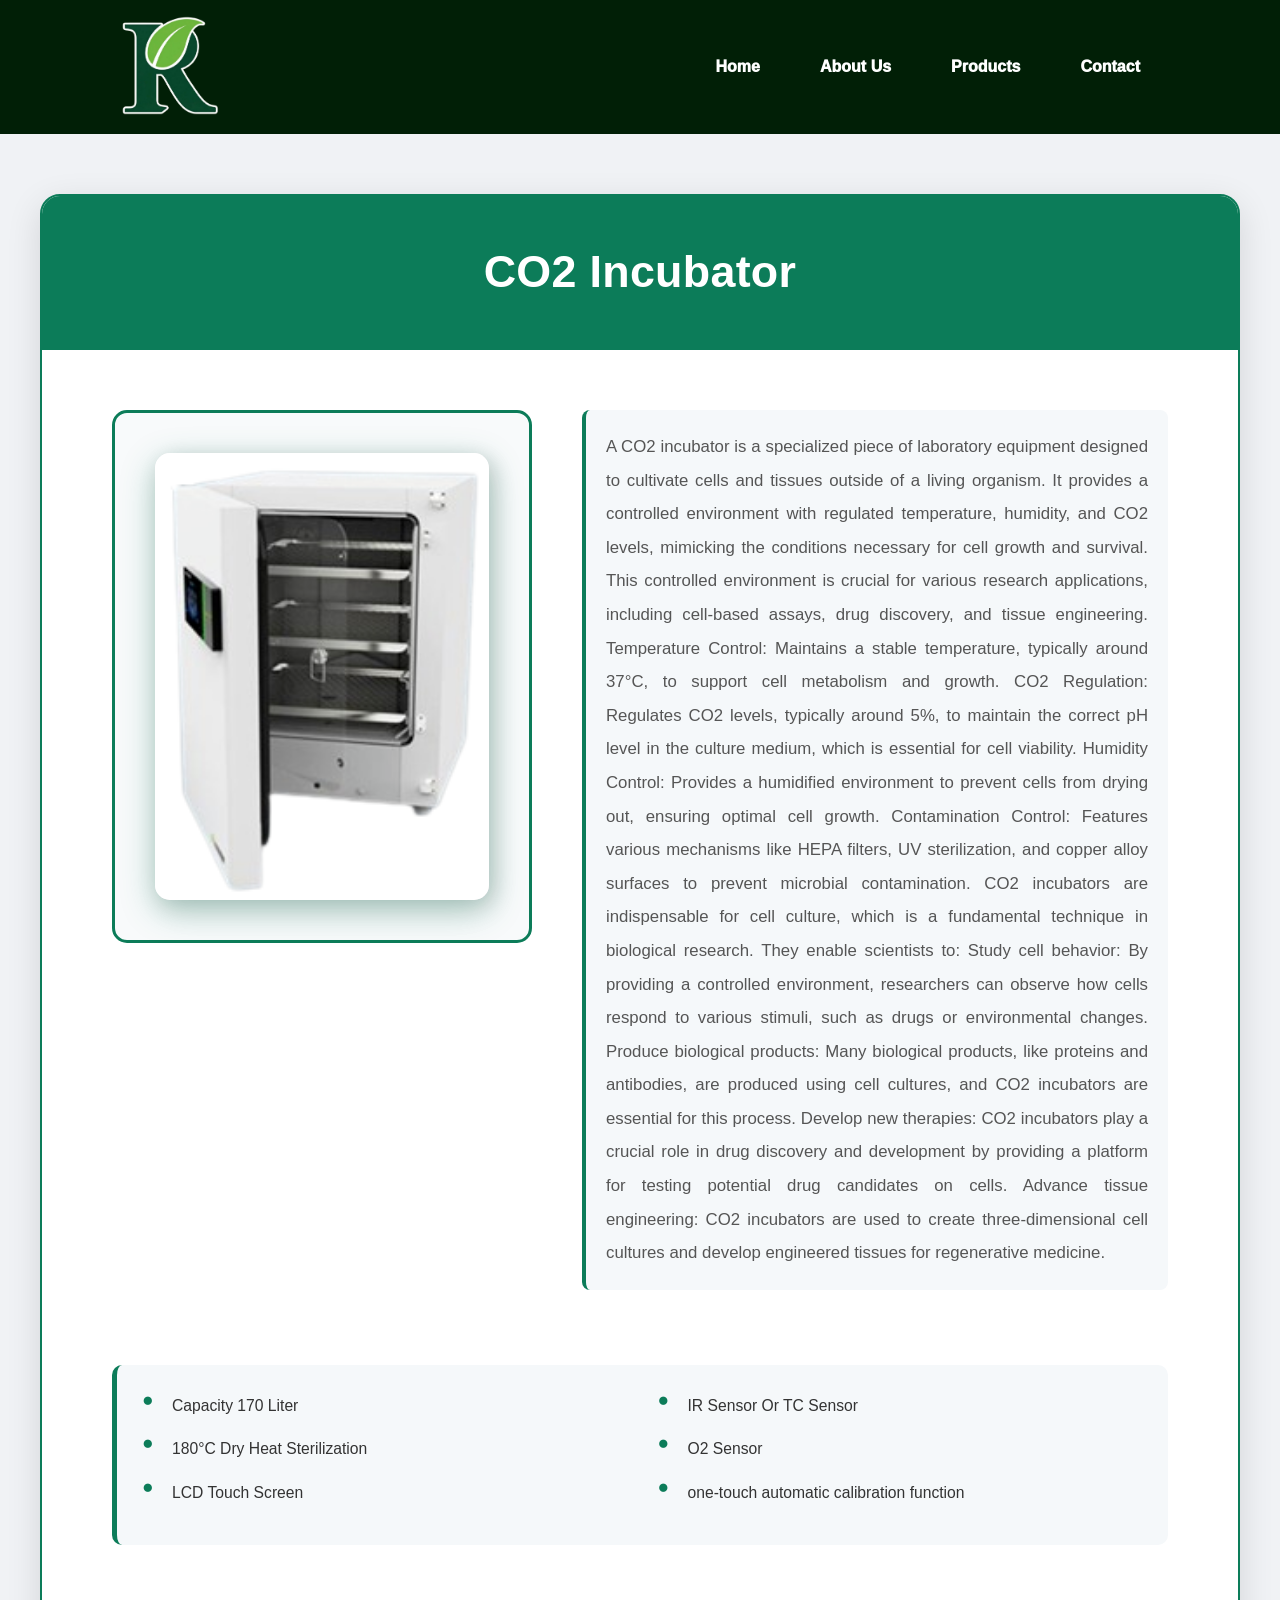
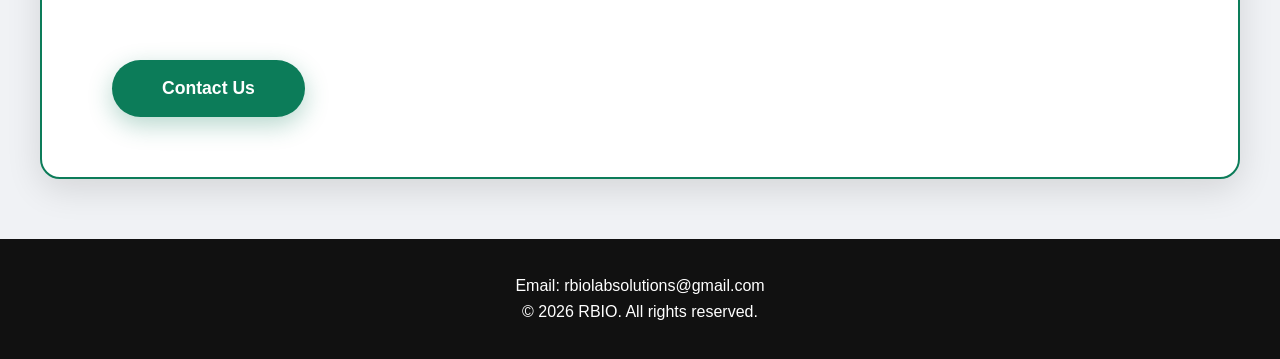
<file: z6.html>
<!DOCTYPE html>
<html lang="en">

<head>
    <link rel="stylesheet" href="css/style.css">
    <meta charset="UTF-8">
    <meta name="viewport" content="width=device-width, initial-scale=1.0">
    <title>RBIO Lab Solutions</title>
<link rel="icon" type="image/png" href="images/FFSFINALLOGO-removebg-preview.png">
</head>

<body>
<header>
<div class = "logo">
<img src="images/FFSFINALLOGO-removebg-preview.png" alt="logo" width="200" height="200">
</div>
<div>
<nav class="navbar">
    <ul>
        <li><a href="index.html">Home</a></li>
        <li><a href="about.html">About Us</a></li>
        <li><a href="products.html">Products</a></li>
        <li><a href="contact.html">Contact</a></li>
    </ul>
</nav>
</div>
</header>

<div class="product-detail-wrapper">
<div class="product-container">
<div class="product-header">
    <h1>CO2 Incubator</h1>
</div>

<div class="product-body">
<div class="product-image-section">
    <img src="images/p6.png" alt="CO2 Incubator">
</div>

<div class="product-content-section">
    <h2>Product Description</h2>

    <p>
        A CO2 incubator is a specialized piece of laboratory equipment designed to cultivate cells and tissues outside of a living organism. It provides a controlled environment with regulated temperature, humidity, and CO2 levels, mimicking the conditions necessary for cell growth and survival. This controlled environment is crucial for various research applications, including cell-based assays, drug discovery, and tissue engineering.

Temperature Control: Maintains a stable temperature, typically around 37°C, to support cell metabolism and growth.
CO2 Regulation: Regulates CO2 levels, typically around 5%, to maintain the correct pH level in the culture medium, which is essential for cell viability.
Humidity Control: Provides a humidified environment to prevent cells from drying out, ensuring optimal cell growth.
Contamination Control: Features various mechanisms like HEPA filters, UV sterilization, and copper alloy surfaces to prevent microbial contamination.


CO2 incubators are indispensable for cell culture, which is a fundamental technique in biological research. They enable scientists to:
Study cell behavior: By providing a controlled environment, researchers can observe how cells respond to various stimuli, such as drugs or environmental changes.
Produce biological products: Many biological products, like proteins and antibodies, are produced using cell cultures, and CO2 incubators are essential for this process.
Develop new therapies: CO2 incubators play a crucial role in drug discovery and development by providing a platform for testing potential drug candidates on cells.
Advance tissue engineering: CO2 incubators are used to create three-dimensional cell cultures and develop engineered tissues for regenerative medicine.


    </p>

    <!-- <h2>Product Specifications</h2> -->

    <ul>
        <li>Capacity 170 Liter</li>
        <li>180°C Dry Heat Sterilization</li>
        <li>LCD Touch Screen</li>
        <li>IR Sensor Or TC Sensor</li>
        <li>O2 Sensor</li>
        <li>one-touch automatic calibration function</li>
    </ul>

    <div class="cta-button">
        <a href="contact.html">
            <button>Contact Us</button>
        </a>
    </div>

</div>
</div>
</div>
</div>

<footer>
    <p>Email: rbiolabsolutions@gmail.com</p>
    <p>&copy; 2026 RBIO. All rights reserved.</p>
</footer>

</body>
</html>
</file>
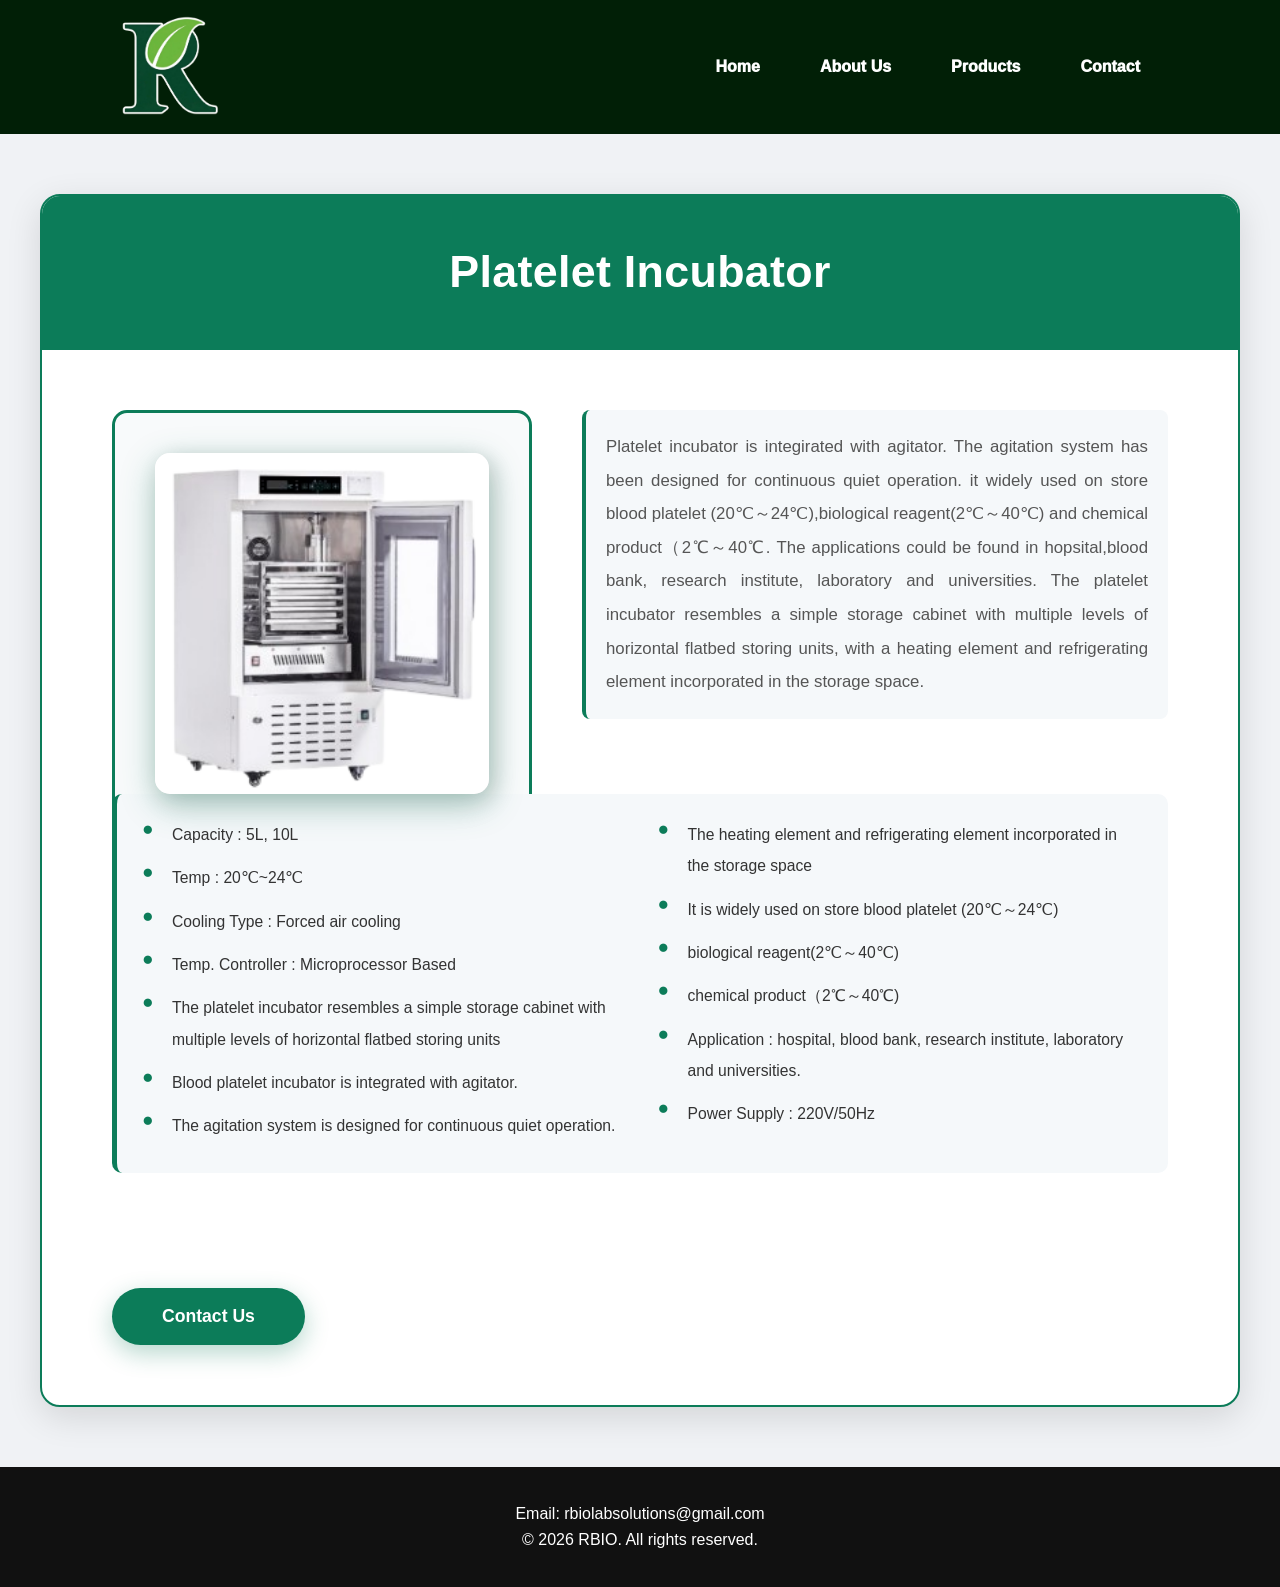
<file: z7.html>
<!DOCTYPE html>
<html lang="en">

<head>
    <link rel="stylesheet" href="css/style.css">
    <meta charset="UTF-8">
    <meta name="viewport" content="width=device-width, initial-scale=1.0">
    <title>RBIO Lab Solutions</title>
<link rel="icon" type="image/png" href="images/FFSFINALLOGO-removebg-preview.png">
</head>

<body>
<header>
<div class = "logo">
<img src="images/FFSFINALLOGO-removebg-preview.png" alt="logo" width="200" height="200">
</div>
<div>
<nav class="navbar">
    <ul>
        <li><a href="index.html">Home</a></li>
        <li><a href="about.html">About Us</a></li>
        <li><a href="products.html">Products</a></li>
        <li><a href="contact.html">Contact</a></li>
    </ul>
</nav>
</div>
</header>

<div class="product-detail-wrapper">
<div class="product-container">
<div class="product-header">
    <h1>Platelet Incubator</h1>
</div>

<div class="product-body">
<div class="product-image-section">
    <img src="images/p7.png" alt="Platelet Incubator">
</div>

<div class="product-content-section">
    <h2>Product Description</h2>

    <p>
        Platelet incubator is integirated with agitator. The agitation system has been designed for continuous quiet operation. it widely used on store blood platelet (20℃～24℃),biological reagent(2℃～40℃) and chemical product（2℃～40℃. The applications could be found in hopsital,blood bank, research institute, laboratory and universities. The platelet incubator resembles a simple storage cabinet with multiple levels of horizontal flatbed storing units, with a heating element and refrigerating element incorporated in the storage space.
    </p>

    <!-- <h2>Product Specifications</h2> -->

    <ul>
        <li>Capacity : 5L, 10L</li>
        <li>Temp : 20℃~24℃</li>
        <li>Cooling Type : Forced air cooling</li>
        <li>Temp. Controller : Microprocessor Based</li>
        <li>The platelet incubator resembles a simple storage cabinet with multiple levels of horizontal flatbed
storing units</li>
        <li>Blood platelet incubator is integrated with agitator.</li>
        <li>The agitation system is designed for continuous quiet operation.</li>
        <li>The heating element and refrigerating element incorporated in the storage space</li>
        <li>It is widely used on store blood platelet (20℃～24℃)</li>
        <li>biological reagent(2℃～40℃)</li>
        <li>chemical product（2℃～40℃)</li>
        <li>Application : hospital, blood bank, research institute, laboratory and universities.</li>
        <li>Power Supply : 220V/50Hz</li>
    </ul>

    <div class="cta-button">
        <a href="contact.html">
            <button>Contact Us</button>
        </a>
    </div>

</div>
</div>
</div>
</div>

<footer>
    <p>Email: rbiolabsolutions@gmail.com</p>
    <p>&copy; 2026 RBIO. All rights reserved.</p>
</footer>

</body>
</html>
</file>
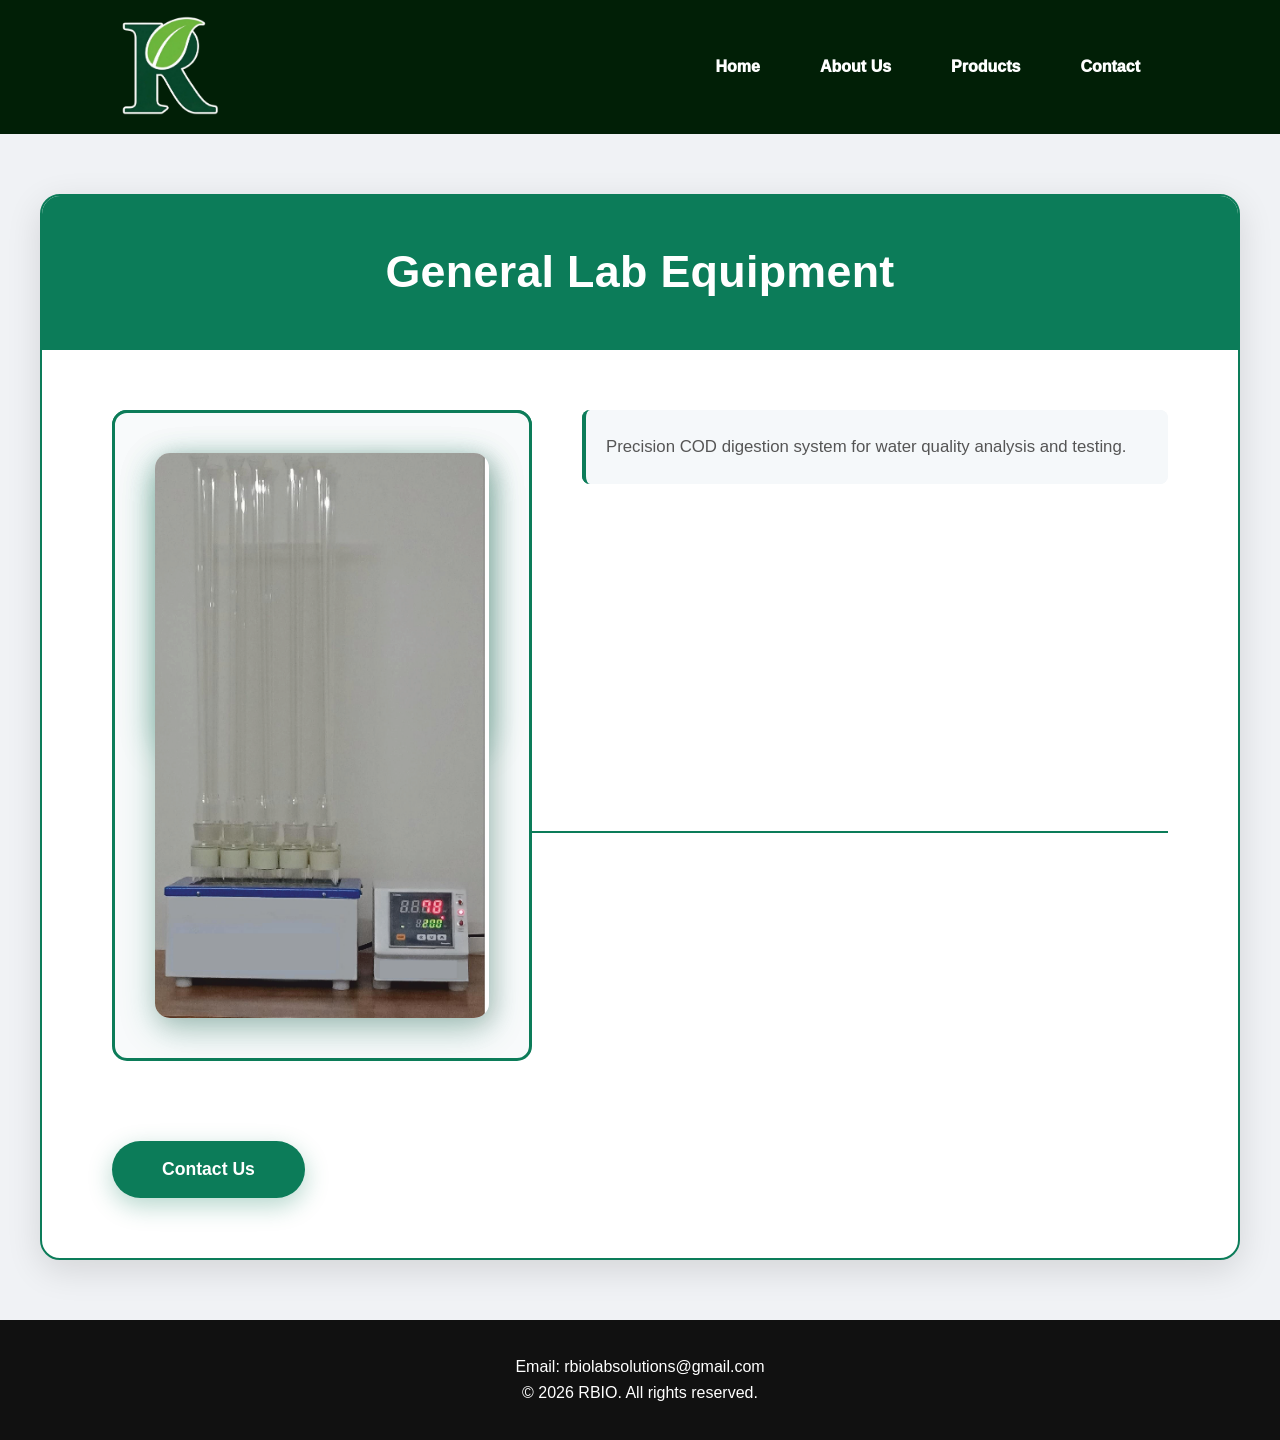
<file: z8.html>
<!DOCTYPE html>
<html lang="en">

<head>
    <link rel="stylesheet" href="css/style.css">
    <meta charset="UTF-8">
    <meta name="viewport" content="width=device-width, initial-scale=1.0">
    <title>RBIO Lab Solutions</title>
<link rel="icon" type="image/png" href="images/FFSFINALLOGO-removebg-preview.png">
</head>

<body>
<header>
<div class = "logo">
<img src="images/FFSFINALLOGO-removebg-preview.png" alt="logo" width="200" height="200">
</div>
<div>
<nav class="navbar">
    <ul>
        <li><a href="index.html">Home</a></li>
        <li><a href="about.html">About Us</a></li>
        <li><a href="products.html">Products</a></li>
        <li><a href="contact.html">Contact</a></li>
    </ul>
</nav>
</div>
</header>

<div class="product-detail-wrapper">
<div class="product-container">
<div class="product-header">
    <h1>General Lab Equipment</h1>
</div>

<div class="product-body">
<div class="product-content-section">
    <h2>Ultrasonic Bath</h2>
    <div class="product-image-section">
        <img src="images/p8.png" alt="Ultrasonic Bath">
    </div>
    <p>Advanced ultrasonic cleaning equipment for laboratory applications.</p>

    <h2>COD Digester</h2>
    <div class="product-image-section">
        <img src="images/image-4-e1752757707649.png" alt="COD Digester">
    </div>
    <p>Precision COD digestion system for water quality analysis and testing.</p>

    <div class="cta-button">
        <a href="contact.html">
            <button>Contact Us</button>
        </a>
    </div>
</div>
</div>
</div>
</div>

<footer>
    <p>Email: rbiolabsolutions@gmail.com</p>
    <p>&copy; 2026 RBIO. All rights reserved.</p>
</footer>

</body>
</html>
</file>
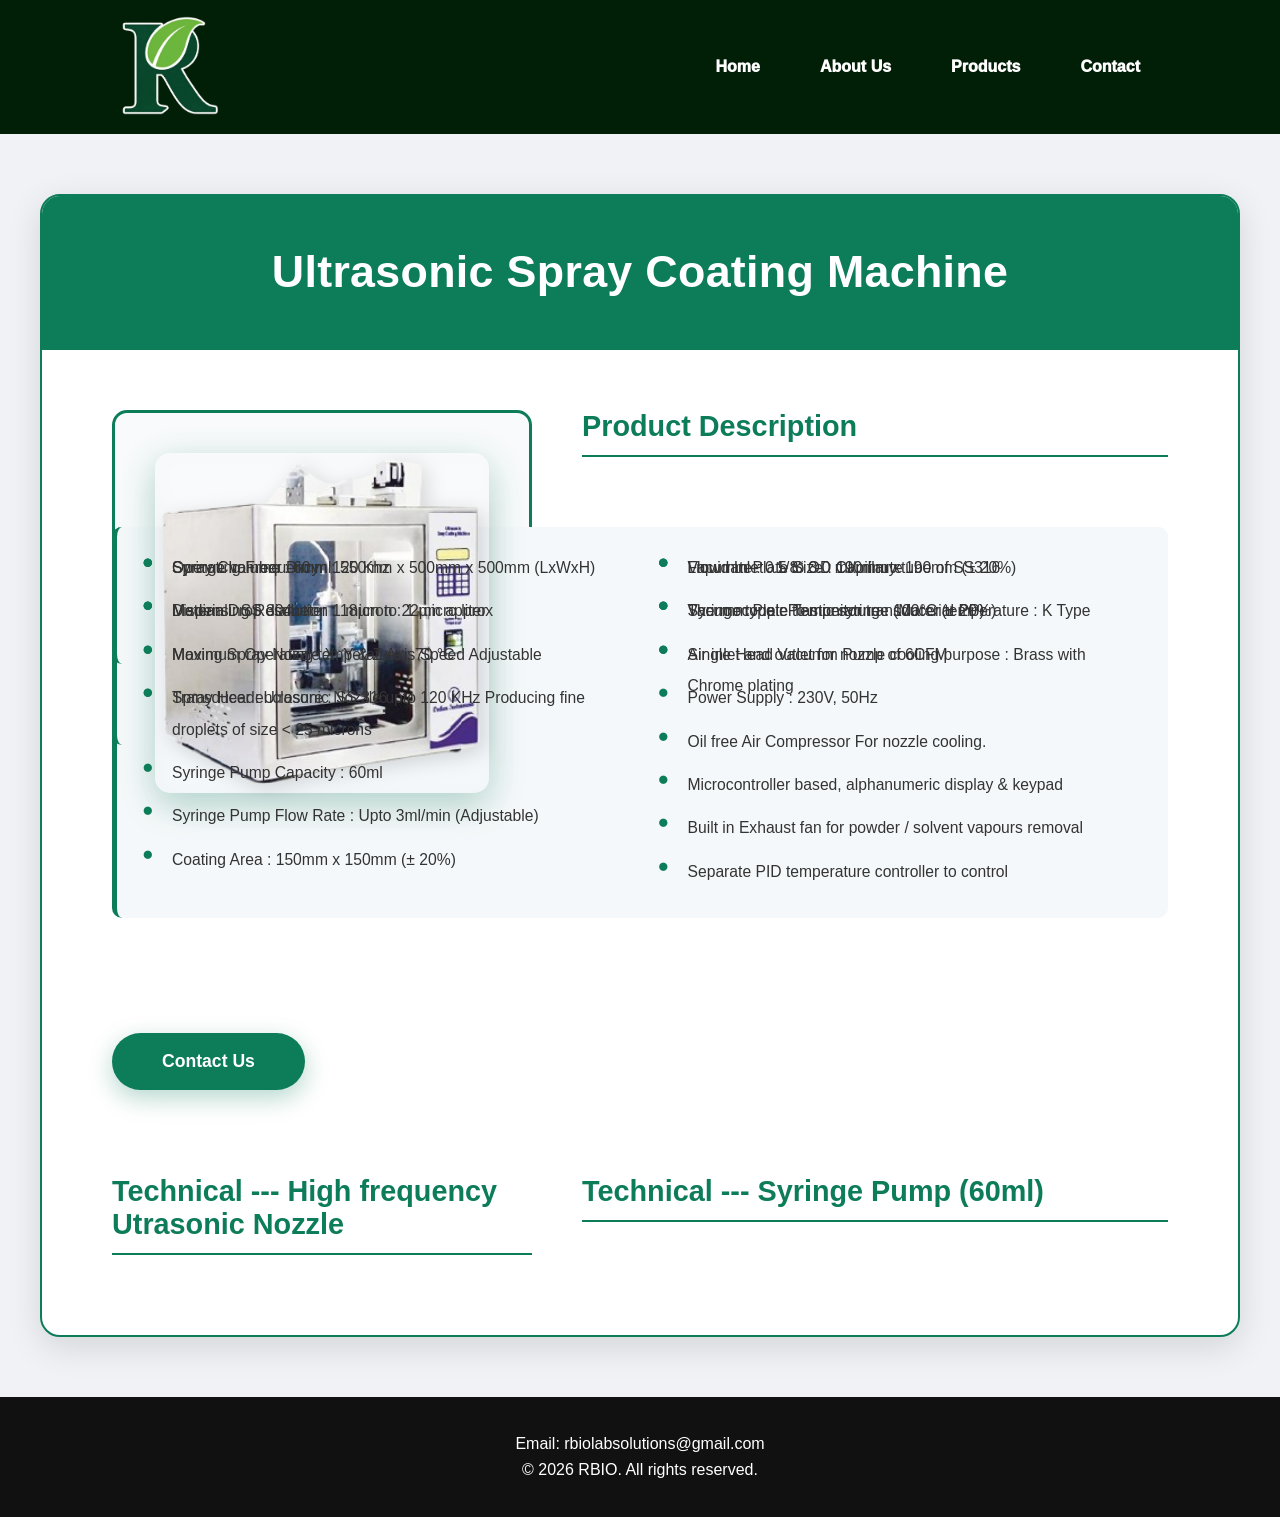
<file: z9.html>
<!DOCTYPE html>
<html lang="en">

<head>
    <link rel="stylesheet" href="css/style.css">
    <meta charset="UTF-8">
    <meta name="viewport" content="width=device-width, initial-scale=1.0">
    <title>RBIO Lab Solutions</title>
<link rel="icon" type="image/png" href="images/FFSFINALLOGO-removebg-preview.png">
</head>

<body>
<header>
<div class = "logo">
<img src="images/FFSFINALLOGO-removebg-preview.png" alt="logo" width="200" height="200">
</div>
<div>
<nav class="navbar">
    <ul>
        <li><a href="index.html">Home</a></li>
        <li><a href="about.html">About Us</a></li>
        <li><a href="products.html">Products</a></li>
        <li><a href="contact.html">Contact</a></li>
    </ul>
</nav>
</div>
</header>

<div class="product-detail-wrapper">
<div class="product-container">
<div class="product-header">
    <h1>Ultrasonic Spray Coating Machine</h1>
</div>

<div class="product-body">
<div class="product-image-section">
    <img src="images/p9.png" alt="Ultrasonic Spray Coating Machine">
</div>

<div class="product-content-section">
    <h2>Product Description</h2>

    <h2>Features</h2>
    <ul>
        <li>Spray Chamber Dimm : 550mm x 500mm x 500mm (LxWxH)</li>
        <li>Material : SS 304.</li>
        <li>Moving Spray Nozzle X, Y & Z Axis Speed Adjustable</li>
        <li>Spray Head: Ulrasonic Nozzle upto 120 KHz Producing fine droplets of size < 25 microns</li>
        <li>Syringe Pump Capacity : 60ml</li>
        <li>Syringe Pump Flow Rate : Upto 3ml/min (Adjustable)</li>
        <li>Coating Area : 150mm x 150mm (± 20%)</li>
        <li>Vacumm Plate Size : 190mm x 190mm (± 20%)</li>
        <li>Vacumm Plate Temperature : 100°C (± 20%)</li>
        <li>Single Head Vacumm Pump of 6CFM</li>
        <li>Power Supply : 230V, 50Hz</li>
        <li>Oil free Air Compressor For nozzle cooling.</li>
        <li>Microcontroller based, alphanumeric display & keypad</li>
        <li>Built in Exhaust fan for powder / solvent vapours removal</li>
        <li>Separate PID temperature controller to control</li>
    </ul>

    <h2>Technical --- High frequency Utrasonic Nozzle</h2>

    <ul>
        <li>Operating Frequency : 120 Khz</li>
        <li>Median Drop diameter : 18µm to 22µm approx</li>
        <li>Maximum Operating temperature : 70 °C</li>
        <li>Transducer enclosure : SS 316</li>
        <li>Liquid Inlet : 1/8“ OD Capillary tube of SS316</li>
        <li>Thermocouple to monitor transducer temperature : K Type</li>
        <li>Air inlet and outlet for nozzle cooling purpose : Brass with Chrome plating</li>
    </ul>

    <h2>Technical --- Syringe Pump (60ml)</h2>
    <ul>
        <li>Syringe volume : 60 ml
</li>
        <li>Dispensing Resolution 1 micron : 1 micro liter
</li>
        <li>Flow rate : 0.5 to 3.0 ml/minute
</li>
        <li>Syringe type : Plastic syringe (Material PP)
</li>
    </ul>

    <div class="cta-button">
        <a href="contact.html">
            <button>Contact Us</button>
        </a>
    </div>

</div>
</div>
</div>
</div>

<footer>
    <p>Email: rbiolabsolutions@gmail.com</p>
    <p>&copy; 2026 RBIO. All rights reserved.</p>
</footer>

</body>
</html>
</file>
<file: css/style.css>
/* ================= RESET ================= */

*{
margin:0;
padding:0;
box-sizing:border-box;
}

body{
font-family:Arial, sans-serif;
color:#222;
background:#ffffff;
}

/* ================= HEADER ================= */

header{
    
display:flex;
justify-content:space-between;
align-items:center;

padding:0px 120px;

background:rgb(1, 31, 6);

box-shadow:0 2px 15px rgba(1, 26, 9, 0);

}

.logo img{
width:100px;
height: 100px;
margin-top: 15px;
margin-bottom: 15px;

}

.navbar ul{

display:flex;
justify-content:space-around;
gap:60px;
margin-right: 20px;

list-style:none;

}

.navbar a{
text-decoration:none;
color:#ffffff;
font-size: medium;
font-weight:1000;

transition:0.3s;

}

.navbar a:hover{
color:#0f9b34;
}

/* =============== HERO ================= */

.hero-section{

    min-height:85vh;

    display:flex;
    flex-direction:column;
    justify-content:center;
    align-items:center;

    text-align:center;

    background:
    linear-gradient(
        rgba(255,255,255,0.65),
        rgba(255,255,255,0.65)
    ),
    url("../images/homebg2.jpeg");

    background-size:cover;

    background-position:center;

    background-repeat:no-repeat;
}

.subtitle{

    font-size:1.5rem;

    color:#0c7c59;

    font-weight:600;

    margin-bottom:25px;
}

.hero-section h1{

font-size:4rem;
font-family: 'Arial Black', sans-serif;
margin-bottom:20px;

color:#000000;

}

.hero-section p{

max-width:900px;

font-size:1.2rem;

line-height:1.8;

color:#181818;

margin-bottom:35px;

}

/* ================= BUTTON ================= */

button{

border:none;

border-radius:50px;

    color:#ffffff;
padding:15px 35px;

background:#0c7c59;

cursor:pointer;

transition:0.3s;

box-shadow: 0 8px 20px rgba(12,124,89,0.25);

}

button:hover{

transform:translateY(-3px);

background:#095d43;

}

button a{

text-decoration:none;

color:white !important;

font-weight:bold;

}

/* ================= FOOTER ================= */

footer{

text-align:center;

padding:30px;

background:#111;

color:white;

}

footer p{

margin:8px 0;

}

/* ================= ABOUT PAGE ================= */


.about-section{

    padding:60px 120px 20px;
    gap: 40px;
    background:#f8f9fa;
}

.about{

    max-width:700px;
}

.about h1{

    font-size:3rem;

    color:#000000;

    margin-bottom:25px;

    font-weight:800;
}

.about p{

    font-size:1.15rem;

    line-height:1.9;

    color:#444;
}

/* ================= MISSION VISION ================= */

.vision-mission{

    display:grid;

    grid-template-columns:1fr 1fr;

    gap:30px;

    padding:0 120px 60px;
}

.card{

    background:white;

    padding:35px;

    border-radius:20px;

    box-shadow:
    0 5px 20px rgba(0,0,0,0.08);

    transition:0.3s;
}

.card:hover{

    transform:translateY(-5px);
}

.card img{

    width:60px;

    height:60px;

    margin-bottom:15px;
}

.card h2{

    color:#0c7c59;

    font-size:2rem;

    margin-bottom:15px;
}

.card p{

    line-height:1.8;

    color:#444;
}

/* ================= SERVICES ================= */

.services{

    background:white;

    

    border-radius:20px;

    
}

.services li{

    margin:15px 0;

    font-size:1.1rem;

    list-style:none;
}

.services li::before{

    content:"✓";

    color:#0c7c59;

    font-weight:bold;

    margin-right:12px;
}

/* ================= WHY CHOOSE US ================= */

.why-services{

    display:grid;

    grid-template-columns:1fr 1fr;

    gap:30px;

    padding:30px 120px;
}

.why{

    background:white;


    margin-bottom: auto;

    border-radius:20px;

    
}

.why li{

    margin:15px 0;

    font-size:1.1rem;

    list-style:none;
}

.why li::before{

    content:"✓";

    color:#0c7c59;

    font-weight:bold;

    margin-right:12px;
}

/* ================= HEADINGS ================= */

main > h2{

    margin-left:120px;

    margin-top:50px;

    color:#0c7c59;

    font-size:2.2rem;
}

/* ================= CTA BUTTON ================= */

main > button{

    display:block;

    margin:60px auto;
}

/* ================= PRODUCTS PAGE ================= */

.products{

    padding:80px 120px;

    background:#f8f9fa;

    display:grid;

    grid-template-columns:repeat(3,1fr);

    gap:35px;
}

.products-section{

    grid-column:1/-1;

    text-align:center;

    margin-bottom:20px;
}

.products-section h1{

    
    font-size:3rem;

    color:#000000;

    margin-bottom:25px;

    font-weight:800;
}

.pcard{

    background:white;

    border-radius:20px;

    padding:25px;

    text-align:center;

    box-shadow:0 5px 20px rgba(0,0,0,0.08);

    transition:0.3s;
}

.pcard:hover{

    transform:translateY(-8px);

    box-shadow:0 10px 30px rgba(0,0,0,0.12);
}

.pcard img{

    width:100%;

    height:220px;

    object-fit:contain;

    margin-bottom:20px;
}

.pcard h2{

    font-size:1.2rem;

    min-height:70px;

    margin-bottom:20px;

    color:#222;
}

.pcard button{

    margin-top:auto;
}

/* ================= CONTACT PAGE ================= */
/* ================= CONTACT PAGE ================= */

.contact-page{

    padding:40px 80px;

    background:#f8f9fa;

    text-align:center;

    min-height:60vh;
}

.contact-page h1{

    margin-bottom:10px;
    font-size:3rem;

    color:#000000;


    font-weight:800;
}

.contact-subtitle{

    color:#666;

    margin-bottom:35px;

    font-size:1rem;
}

.contact-grid{

    display:grid;

    grid-template-columns:1fr 1fr;

    gap:25px;

    max-width:1000px;

    margin:auto;
}

.contact-card{

    background:white;

    padding:30px;

    border-radius:18px;

    box-shadow:0 5px 20px rgba(0,0,0,0.08);

    transition:0.3s;
}

.contact-card:hover{

    transform:translateY(-5px);

    box-shadow:0 10px 25px rgba(0,0,0,0.12);
}

.contact-card h2{

    color:#043224;

    margin-bottom:20px;

    font-size:1.5rem;
}

.contact-card p{

    color:#333;

    line-height:1.7;

    margin-bottom:15px;
}

.contact-card a{

    color:#0c7c59;

    text-decoration:none;

    font-weight:600;

    font-size:1.05rem;
}

.contact-card a:hover{

    text-decoration:underline;
}

/* ================= ADDRESS CARD ================= */

.address-card{

    grid-column:1 / -1;

    text-align:left;
}

.address-card h2{

    text-align:center;

    margin-bottom:25px;
}

.address-card p{

    margin-bottom:25px;
}

/* ================= MOBILE ================= */

@media(max-width:768px){

    .contact-page{

        padding:30px 20px;
    }

    .contact-grid{

        grid-template-columns:1fr;
    }

    .address-card{

        grid-column:auto;
}
}

/* ================= PRODUCT DETAIL PAGES ================= */

.product-detail-wrapper{

    background:#f0f2f5;

    min-height:100vh;

    padding:60px 40px;
}

.product-container{

    max-width:1400px;

    margin:0 auto;

    background:white;

    border-radius:20px;

    overflow:hidden;

    box-shadow:0 10px 35px rgba(0,0,0,0.12);

    border:2px solid #0c7c59;
}

.product-header{

    background:#0c7c59;

    color:white;

    padding:50px 60px;

    text-align:center;

    border-bottom:3px solid #0c7c59;
}

.product-header h1{

    font-size:2.8rem;

    margin-bottom:0;

    font-weight:900;

    letter-spacing:0.3px;
}

.product-body{

    display:grid;

    grid-template-columns:minmax(280px, 420px) minmax(0, 1fr);

    grid-template-rows:auto auto auto;

    gap:50px;

    padding:60px 70px;

    align-items:start;
}

.product-image-section{

    display:flex;

    justify-content:center;

    align-items:center;

    align-self:start;

    background:#f8fafb;

    padding:40px;

    border-radius:15px;

    border:3px solid #0c7c59;

    grid-row:1 / 3;

    grid-column:1;
}

.product-image-section img{

    width:100%;

    max-width:450px;

    height:auto;

    border-radius:15px;

    box-shadow:0 10px 35px rgba(12, 124, 89, 0.3);

    transition:0.3s;

    filter:drop-shadow(5px 5px 10px rgba(0,0,0,0.15));
}

.product-image-section img:hover{

    transform:scale(1.05);

    box-shadow:0 15px 45px rgba(12, 124, 89, 0.4);
}

.product-content-section{

    display:contents;
}

.product-content-section h2:first-of-type{

    grid-row:1;

    grid-column:2;

    margin-top:0;
}

.product-content-section p{

    grid-row:1;

    grid-column:2;

    color:#555;

    line-height:2;

    margin-bottom:25px;

    text-align:justify;

    font-size:1.05rem;

    background:#f5f8fa;

    padding:20px;

    border-left:4px solid #0c7c59;

    border-radius:8px;
}

.product-content-section h2{

    color:#0c7c59;

    font-size:1.8rem;

    margin-bottom:20px;

    margin-top:35px;

    font-weight:700;

    border-bottom:2px solid #0c7c59;

    padding-bottom:12px;

    display:block;
}

.product-content-section h2:nth-of-type(2){

    grid-row:2;

    grid-column:1 / -1;

    margin-top:20px;
}

.product-content-section ul{

    list-style:none;

    margin-bottom:35px;

    padding:0;

    background:#f5f8fa;

    padding:25px;

    border-radius:10px;

    border-left:5px solid #0c7c59;

    column-count:2;

    column-gap:30px;

    grid-row:2;

    grid-column:1 / -1;
}

.product-content-section li{

    color:#333;

    line-height:2;

    margin-bottom:12px;

    padding-left:30px;

    position:relative;

    font-size:0.98rem;

    font-weight:500;

    transition:0.2s;

    break-inside:avoid;
}

.product-content-section li:hover{

    color:#0c7c59;

    padding-left:35px;
}

.product-content-section li::before{

    content:"●";

    color:#0c7c59;

    font-weight:bold;

    position:absolute;

    left:0;

    font-size:1.2rem;

    line-height:1;
}

.cta-button{

    display:inline-block;

    margin-top:30px;

    grid-column:1 / -1;

    grid-row:3;
}

.cta-button button{
    color:#ffffff;
    padding:18px 50px;
    font-size:1.1rem;
    font-weight:700;
    box-shadow:0 8px 25px rgba(12,124,89,0.3);
}

.cta-button button:hover{

    box-shadow:0 12px 35px rgba(12,124,89,0.5);

    background:#073a2d;
    color:#ffffff;
}

/* ================= RESPONSIVE PRODUCT DETAIL ================= */

@media(max-width:1024px){

    .product-detail-wrapper{

        padding:40px 30px;
    }

    .product-body{

        gap:40px;

        padding:50px;
    }

    .product-image-section{

        min-height:400px;
    }

    .product-image-section img{

        max-width:350px;
    }
}

@media(max-width:768px){

    .product-detail-wrapper{

        padding:20px 15px;
    }

    .product-body{

        grid-template-columns:1fr;

        grid-template-rows:auto auto auto auto;

        padding:30px 25px;

        gap:30px;
    }

    .product-header h1{

        font-size:2rem;
    }

    .product-header{

        padding:35px 25px;
    }

    .product-image-section{

        grid-row:1;

        grid-column:1;

        min-height:350px;

        margin-bottom:20px;
    }

    .product-image-section img{

        max-width:300px;
    }

    .product-content-section h2:first-of-type{

        grid-row:2;

        grid-column:1;
    }

    .product-content-section p{

        grid-row:2;

        grid-column:1;

        font-size:0.95rem;

        line-height:1.8;
    }

    .product-content-section h2{

        font-size:1.4rem;
    }

    .product-content-section ul{

        grid-row:3;

        grid-column:1;

        column-count:1;
    }

    .product-content-section li{

        font-size:0.95rem;

        line-height:1.7;

        margin-bottom:10px;
    }

    .cta-button{

        grid-row:4;

        grid-column:1;
    }

    .cta-button button{
        color:#ffffff;
        padding:18px 50px;
        font-size:1.1rem;
        font-weight:700;
        box-shadow:0 8px 25px rgba(12,124,89,0.3);
}


}
/* ================= MOBILE ================= */

@media (max-width:768px){

    header{

        flex-direction:column;

        padding:20px;
    }

    .navbar ul{

        gap:20px;

        flex-wrap:wrap;

        justify-content:center;

        margin-right:0;
    }

    .hero-section{

        padding:40px 20px;
    }

    .hero-section h1{

        font-size:2.3rem;
    }

    .subtitle{

        font-size:1.1rem;
    }

    .hero-section p{

        font-size:1rem;

        padding:0 10px;
    }

    .about-section{

        padding:40px 20px;
    }

    .vision-mission{

        grid-template-columns:1fr;

        padding:20px;
    }

    .why-services{

        grid-template-columns:1fr;

        padding:20px;
    }

    .products{

        grid-template-columns:1fr;

        padding:30px 20px;
    }

    .products-section h1{

        font-size:2.5rem;
    }

    .contact-page{

        padding:30px 20px;
    }

    .contact-grid{

        grid-template-columns:1fr;
    }

    .address-card{

        grid-column:auto;
    }

    footer{

        padding:20px;
    }
}

@media (max-width:768px){

    .product-body{

        flex-direction:column;

        padding:20px;
    }

    .product-image-section{

        width:100%;

        min-height:auto;

        padding:20px;
    }

    .product-image-section img{

        width:100%;

        max-width:500px;

        margin:auto;

        display:block;
    }

    .product-content-section{

        width:100%;
    }

    .product-content-section ul{

        column-count:1;
    }

    .cta-button{

        display:block;

        text-align:center;
    }

    .cta-button button{

        width:100%;

        max-width:300px;
    }
}
</file>
